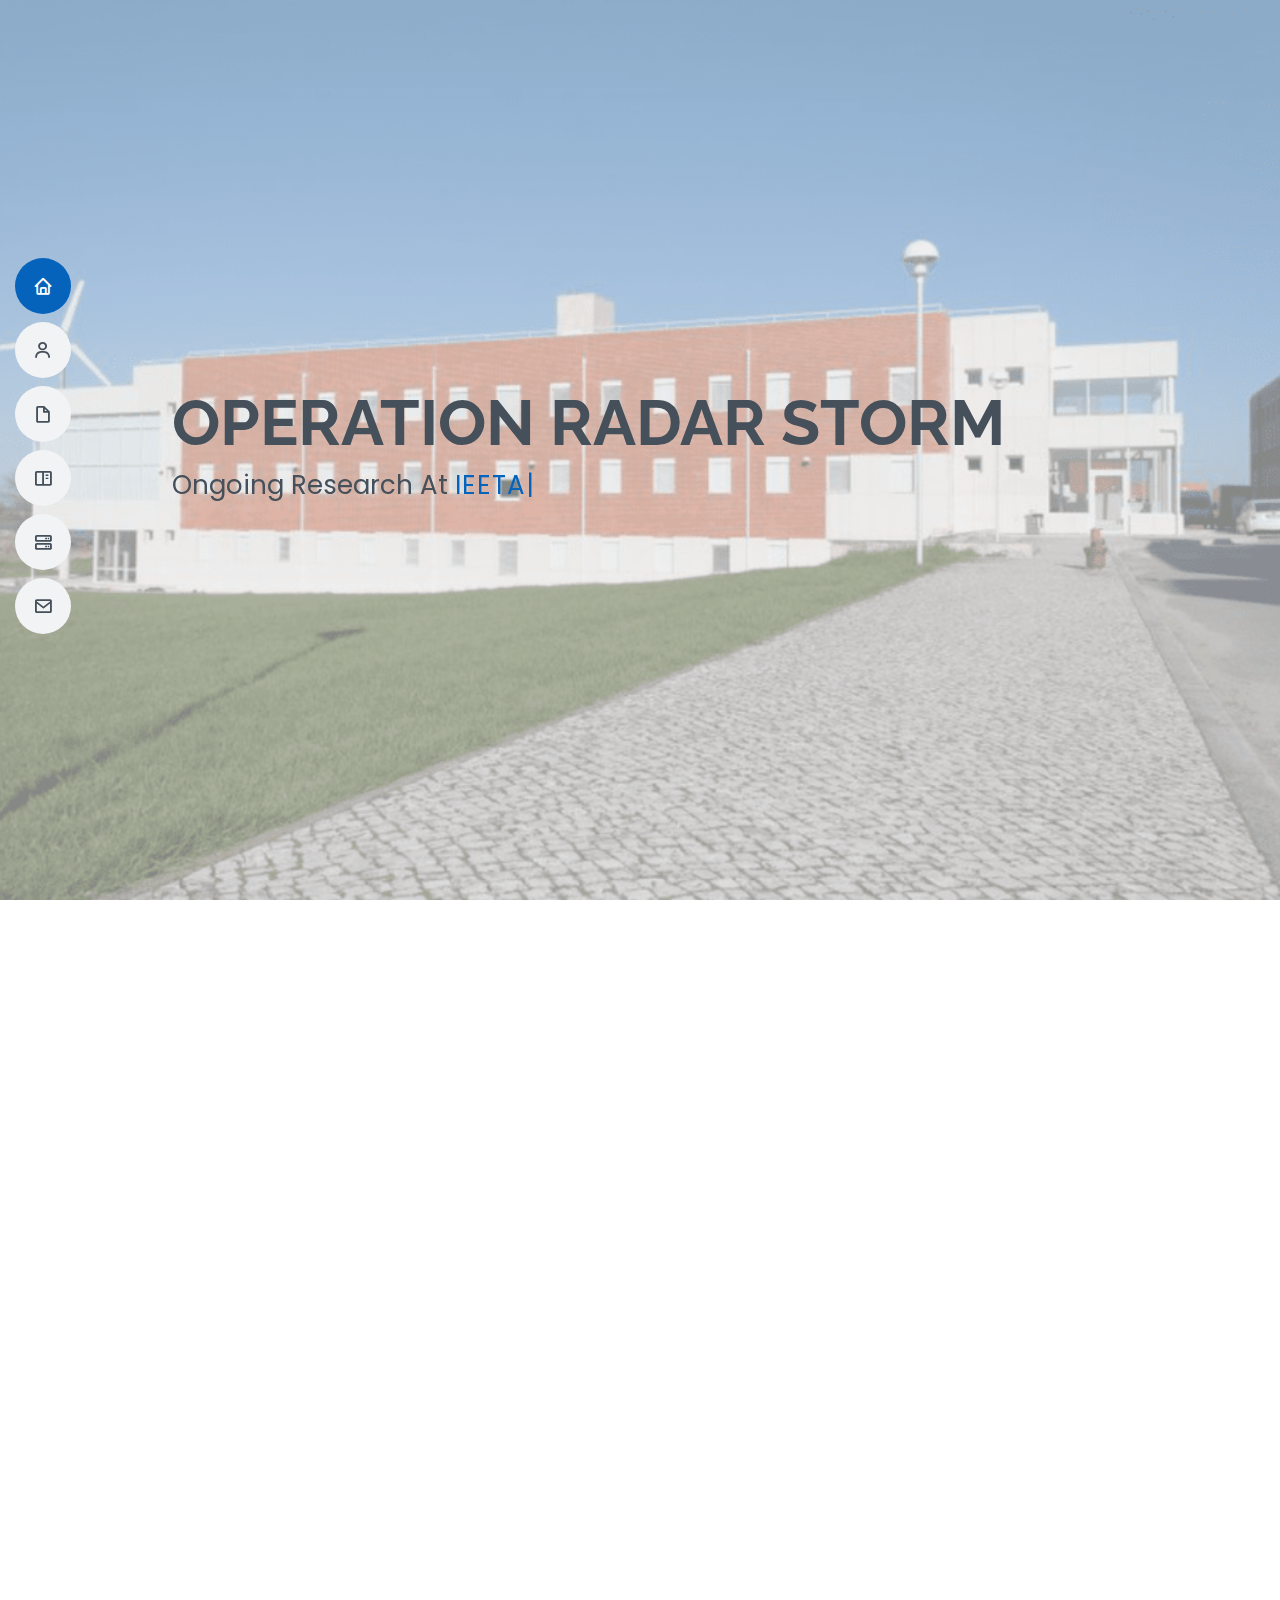
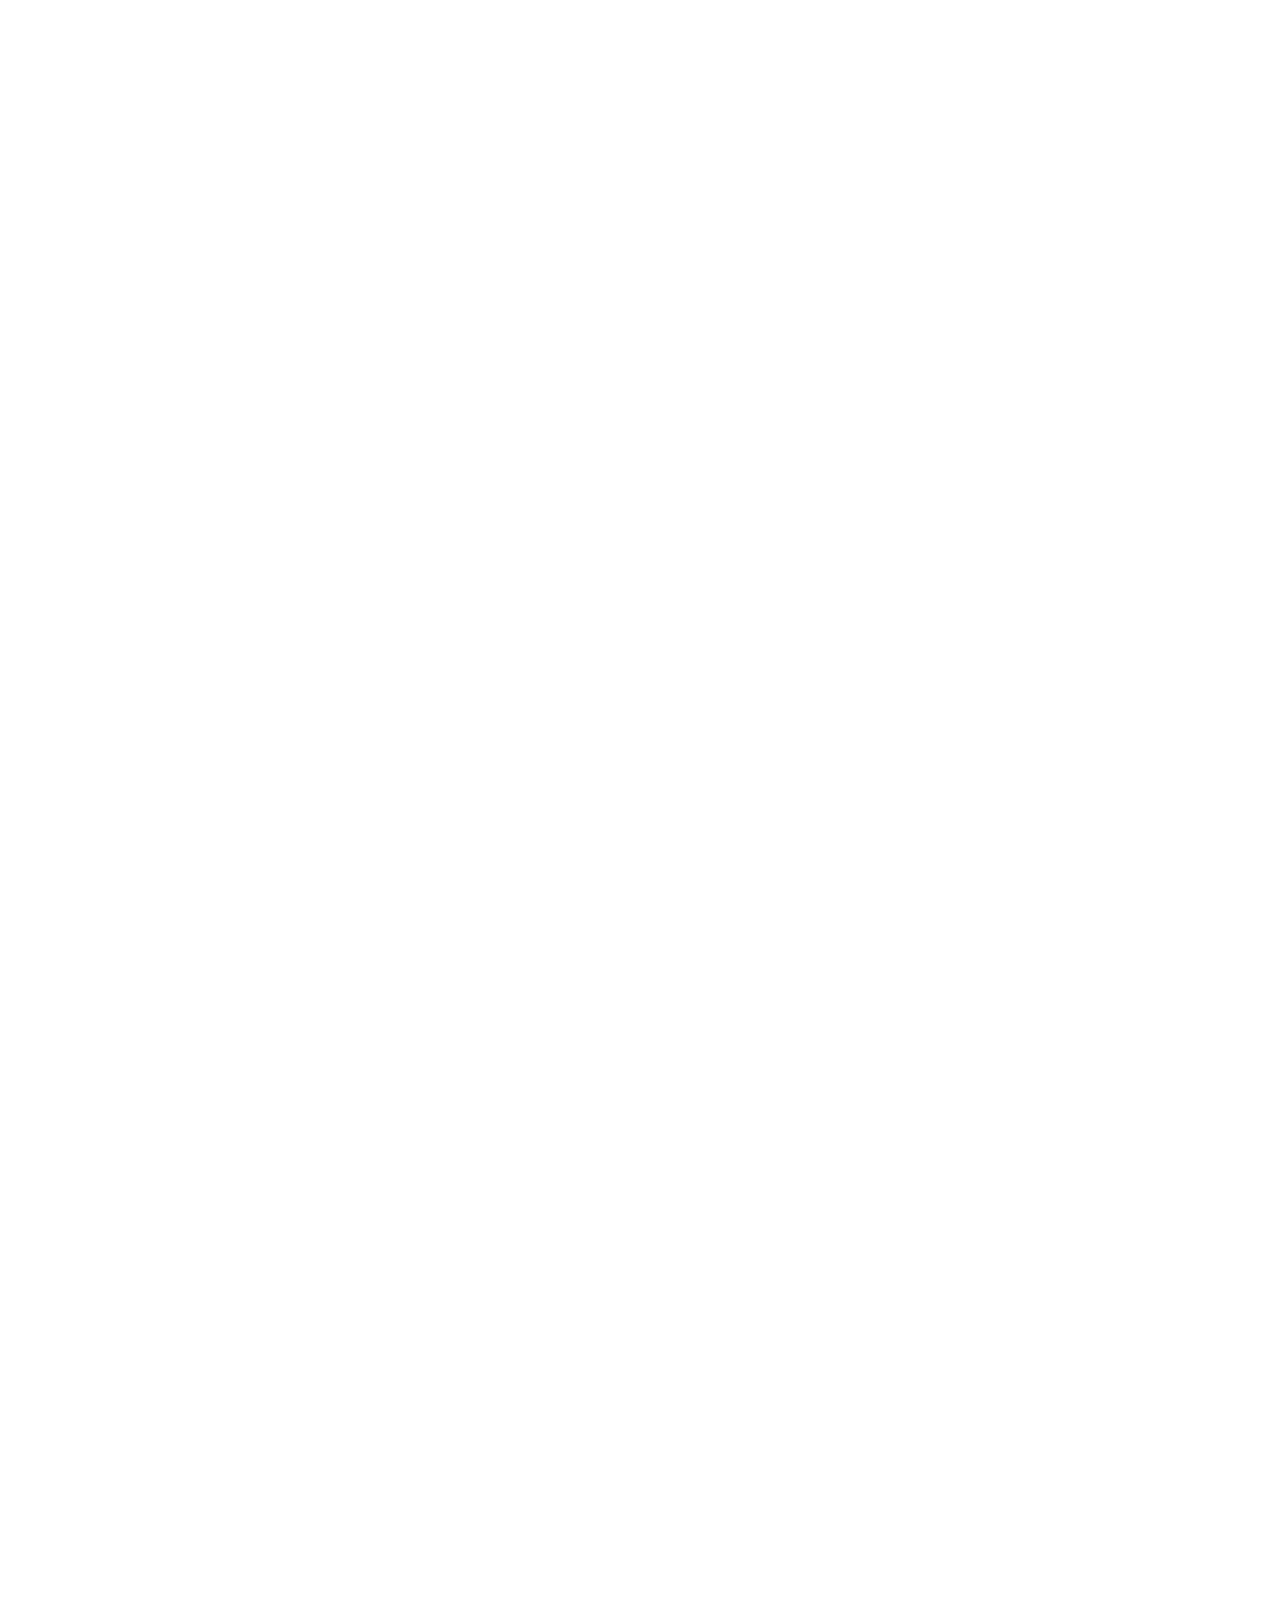
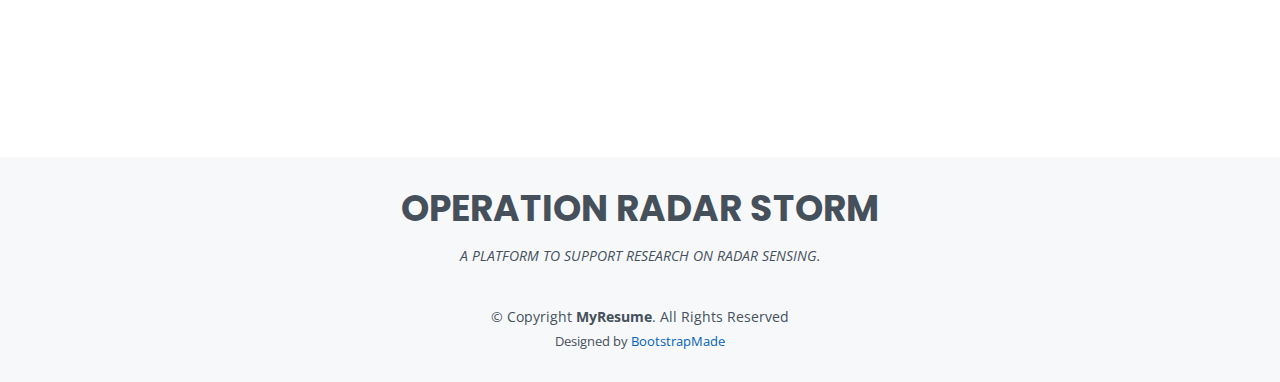
<file: index.html>
<!DOCTYPE html>
<html lang="en">

<head>
  <meta charset="utf-8">
  <meta content="width=device-width, initial-scale=1.0" name="viewport">

  <title>OPERATION RADAR STORM</title>
  <meta content="" name="description">
  <meta content="" name="keywords">

  <!-- Favicons -->
  <link href="assets/img/favicon.png" rel="icon">
  <link href="assets/img/apple-touch-icon.png" rel="apple-touch-icon">

  <!-- Google Fonts -->
  <link href="https://fonts.googleapis.com/css?family=Open+Sans:300,300i,400,400i,600,600i,700,700i|Raleway:300,300i,400,400i,500,500i,600,600i,700,700i|Poppins:300,300i,400,400i,500,500i,600,600i,700,700i" rel="stylesheet">

  <!-- Vendor CSS Files -->
  <link href="assets/vendor/aos/aos.css" rel="stylesheet">
  <link href="assets/vendor/bootstrap/css/bootstrap.min.css" rel="stylesheet">
  <link href="assets/vendor/bootstrap-icons/bootstrap-icons.css" rel="stylesheet">
  <link href="assets/vendor/boxicons/css/boxicons.min.css" rel="stylesheet">
  <link href="assets/vendor/glightbox/css/glightbox.min.css" rel="stylesheet">
  <link href="assets/vendor/swiper/swiper-bundle.min.css" rel="stylesheet">

  <!-- Template Main CSS File -->
  <link href="assets/css/style.css" rel="stylesheet">

  <!-- =======================================================
  * Template Name: MyResume
  * Updated: Sep 18 2023 with Bootstrap v5.3.2
  * Template URL: https://bootstrapmade.com/free-html-bootstrap-template-my-resume/
  * Author: BootstrapMade.com
  * License: https://bootstrapmade.com/license/
  ======================================================== -->
</head>

<body>

  <!-- ======= Mobile nav toggle button ======= -->
  <!-- <button type="button" class="mobile-nav-toggle d-xl-none"><i class="bi bi-list mobile-nav-toggle"></i></button> -->
  <i class="bi bi-list mobile-nav-toggle d-lg-none"></i>
  <!-- ======= Header ======= -->
  <header id="header" class="d-flex flex-column justify-content-center">

    <nav id="navbar" class="navbar nav-menu">
      <ul>
        <li><a href="#hero" class="nav-link scrollto active"><i class="bx bx-home"></i> <span>Home</span></a></li>
        <li><a href="#about" class="nav-link scrollto"><i class="bx bx-user"></i> <span>Context</span></a></li>
        <li><a href="#facts" class="nav-link scrollto"><i class="bx bx-file-blank"></i> <span>Problems</span></a></li>
        <li><a href="#skills" class="nav-link scrollto"><i class="bx bx-book-content"></i> <span>Goals</span></a></li>
        <li><a href="#resume" class="nav-link scrollto"><i class="bx bx-server"></i> <span>Tasks</span></a></li>
        <li><a href="#contact" class="nav-link scrollto"><i class="bx bx-envelope"></i> <span>Contact</span></a></li>
      </ul>
    </nav><!-- .nav-menu -->

  </header><!-- End Header -->

  <!-- ======= Hero Section ======= -->
  <section id="hero" class="d-flex flex-column justify-content-center">
    <div class="container" data-aos="zoom-in" data-aos-delay="100">
      <h1>OPERATION RADAR STORM</h1>
      <!-- <p>Made by <span class="typed" data-typed-items="Rodrigo Rodrigues, Bárbara Moreira, João Monteiro, Afonso Rodrigues, José Jordão"></span></p> -->
      <p>Ongoing Research At  <span class="typed" data-typed-items="IEETA"></span></p>
      <!-- <div class="social-links">
        <a href="#" class="twitter"><i class="bx bxl-twitter"></i></a>
        <a href="#" class="facebook"><i class="bx bxl-facebook"></i></a>
        <a href="#" class="instagram"><i class="bx bxl-instagram"></i></a>
        <a href="#" class="google-plus"><i class="bx bxl-skype"></i></a>
        <a href="#" class="linkedin"><i class="bx bxl-linkedin"></i></a>
      </div> -->
    </div>
  </section><!-- End Hero -->

  <main id="main">

    <!-- ======= Context Section ======= -->
    <section id="about" class="about">
      <div class="container" data-aos="fade-up">

        <div class="section-title">
          <h2>Context</h2>
          <!-- <p>Radar technology has been gaining momentum for a wide range of applications including interaction, movement detection, activity monitoring, and biophysical sensing.</p><br>
          <p> However, this often entails a set of limitations: the radar setup is redone
            every time; there is only one radar being used where two or more radars might provide better data; the
            equipment needs to be shared among team members that are working on the topic; every time a demo
            needs to be performed, everything needs to be setup, again.</p><br>
            <p>In face of these challenges, this project aims to create the software infrastructure for a new radar
              laboratory where several radar equipment will be mounted full time, in fixed positions, and a management
              dashboard will allow accessing the data being collected for the different equipment, by any number of
              users. This will also allow, for example, that the same equipment is used to support a demo, in the lab,
              while someone is collecting data for other research purposes.</p> -->
          <p>In an increasingly technological world, the use of inteligent and autonomous environments are more versatile and non intrusive<br>
            Thanks to this aspects, radar tecnology has been gaining momentum through the years</p><br>
            <p>This requires the development of effective data collection and processing methods.<br>
              Radar is the tecnology of the future</p>
        </div>

    <!-- End Context Section -->

    <!-- ======= Problems Section ======= -->
    <section id="facts" class="facts">
      <div class="container" data-aos="fade-up">

        <div class="section-title">
          <h2>Problems</h2>
          <p>Redoing set-ups<br>
          Various kits for multiple people<br>
          DIferent set-ups result in diferent data<br>
          </p>
        </div>

        <!-- <div class="row">

          <div class="col-lg-3 col-md-6">
            <div class="count-box">
              <i class="bi bi-emoji-smile"></i>
              <span data-purecounter-start="0" data-purecounter-end="232" data-purecounter-duration="1" class="purecounter"></span>
              <p>Happy Clients</p>
            </div>
          </div>

          <div class="col-lg-3 col-md-6 mt-5 mt-md-0">
            <div class="count-box">
              <i class="bi bi-journal-richtext"></i>
              <span data-purecounter-start="0" data-purecounter-end="521" data-purecounter-duration="1" class="purecounter"></span>
              <p>Projects</p>
            </div>
          </div>

          <div class="col-lg-3 col-md-6 mt-5 mt-lg-0">
            <div class="count-box">
              <i class="bi bi-headset"></i>
              <span data-purecounter-start="0" data-purecounter-end="1463" data-purecounter-duration="1" class="purecounter"></span>
              <p>Hours Of Support</p>
            </div>
          </div>

          <div class="col-lg-3 col-md-6 mt-5 mt-lg-0">
            <div class="count-box">
              <i class="bi bi-award"></i>
              <span data-purecounter-start="0" data-purecounter-end="25" data-purecounter-duration="1" class="purecounter"></span>
              <p>Awards</p>
            </div>
          </div>

        </div> -->

      </div>
    </section><!-- End Problems Section -->

    <!-- ======= Goals Section ======= -->
    <section id="skills" class="skills section-bg">
      <div class="container" data-aos="fade-up">

        <div class="section-title">
          <h2>Goals</h2>
          <p>The solution should support varied research objectives and enable centralized data collection for radar technology studies.</p>
        </div>

        <!-- <div class="row skills-content">

          <div class="col-lg-6">

            <div class="progress">
              <span class="skill">HTML <i class="val">100%</i></span>
              <div class="progress-bar-wrap">
                <div class="progress-bar" role="progressbar" aria-valuenow="100" aria-valuemin="0" aria-valuemax="100"></div>
              </div>
            </div>

            <div class="progress">
              <span class="skill">CSS <i class="val">90%</i></span>
              <div class="progress-bar-wrap">
                <div class="progress-bar" role="progressbar" aria-valuenow="90" aria-valuemin="0" aria-valuemax="100"></div>
              </div>
            </div>

            <div class="progress">
              <span class="skill">JavaScript <i class="val">75%</i></span>
              <div class="progress-bar-wrap">
                <div class="progress-bar" role="progressbar" aria-valuenow="75" aria-valuemin="0" aria-valuemax="100"></div>
              </div>
            </div>

          </div>

          <div class="col-lg-6">

            <div class="progress">
              <span class="skill">PHP <i class="val">80%</i></span>
              <div class="progress-bar-wrap">
                <div class="progress-bar" role="progressbar" aria-valuenow="80" aria-valuemin="0" aria-valuemax="100"></div>
              </div>
            </div>

            <div class="progress">
              <span class="skill">WordPress/CMS <i class="val">90%</i></span>
              <div class="progress-bar-wrap">
                <div class="progress-bar" role="progressbar" aria-valuenow="90" aria-valuemin="0" aria-valuemax="100"></div>
              </div>
            </div>

            <div class="progress">
              <span class="skill">Photoshop <i class="val">55%</i></span>
              <div class="progress-bar-wrap">
                <div class="progress-bar" role="progressbar" aria-valuenow="55" aria-valuemin="0" aria-valuemax="100"></div>
              </div>
            </div>

          </div>

        </div> -->

      </div>
    </section><!-- End Goals Section -->

    <!-- ======= Resume Section ======= -->
    <section id="resume" class="resume">
      <div class="container" data-aos="fade-up">

        <div class="section-title">
          <h2>Tasks</h2>
        </div>

        <div class="row">
          <div class="col-lg-6">
            <h3 class="resume-title">Define target audience and context reviews</h3>
            <div class="resume-item">
              <h4>Personas</h4>
              <!-- <p><em>Rochester Institute of Technology, Rochester, NY</em></p>
              <p>Qui deserunt veniam. Et sed aliquam labore tempore sed quisquam iusto autem sit. Ea vero voluptatum qui ut dignissimos deleniti nerada porti sand markend</p> -->
            </div>
            <div class="resume-item">
              <h4>Scenarios</h4>
              <!-- <p><em>Rochester Institute of Technology, Rochester, NY</em></p>
              <p>Quia nobis sequi est occaecati aut. Repudiandae et iusto quae reiciendis et quis Eius vel ratione eius unde vitae rerum voluptates asperiores voluptatem Earum molestiae consequatur neque etlon sader mart dila</p> -->
            </div>
            <div class="resume-item">
              <h4>Requirements</h4>
              <!-- <p><em>Rochester Institute of Technology, Rochester, NY</em></p>
              <p>Quia nobis sequi est occaecati aut. Repudiandae et iusto quae reiciendis et quis Eius vel ratione eius unde vitae rerum voluptates asperiores voluptatem Earum molestiae consequatur neque etlon sader mart dila</p> -->
            </div>
            <h3 class="resume-title">Architecture Definition</h3>
            <!-- <div class="resume-item">
              <h4>Master of Fine Arts &amp; Graphic Design</h4>
              <p><em>Rochester Institute of Technology, Rochester, NY</em></p>
              <p>Qui deserunt veniam. Et sed aliquam labore tempore sed quisquam iusto autem sit. Ea vero voluptatum qui ut dignissimos deleniti nerada porti sand markend</p>
            </div>
            <div class="resume-item">
              <h4>Bachelor of Fine Arts &amp; Graphic Design</h4>
              <p><em>Rochester Institute of Technology, Rochester, NY</em></p>
              <p>Quia nobis sequi est occaecati aut. Repudiandae et iusto quae reiciendis et quis Eius vel ratione eius unde vitae rerum voluptates asperiores voluptatem Earum molestiae consequatur neque etlon sader mart dila</p>
            </div> -->
          </div>
          <div class="col-lg-6">
            <h3 class="resume-title">Design and Development of modules</h3>
            <div class="resume-item">
              <h4>Database</h4>
              <!-- <p><em>Experion, New York, NY </em></p>
              <ul>
                <li>Lead in the design, development, and implementation of the graphic, layout, and production communication materials</li>
                <li>Delegate tasks to the 7 members of the design team and provide counsel on all aspects of the project. </li>
                <li>Supervise the assessment of all graphic materials in order to ensure quality and accuracy of the design</li>
                <li>Oversee the efficient use of production project budgets ranging from $2,000 - $25,000</li>
              </ul> -->
            </div>
            <div class="resume-item">
              <h4>Framework</h4>
            </div>
            <div class="resume-item">
              <h4>UI/UX
              </h4>
            </div>
            <h3 class="resume-title">Quality assurance</h3>
            <!-- <div class="resume-item"> -->
              <!-- <h4>Senior graphic design specialist</h4> -->
              <!-- <p><em>Experion, New York, NY </em></p>
              <ul>
                <li>Lead in the design, development, and implementation of the graphic, layout, and production communication materials</li>
                <li>Delegate tasks to the 7 members of the design team and provide counsel on all aspects of the project. </li>
                <li>Supervise the assessment of all graphic materials in order to ensure quality and accuracy of the design</li>
                <li>Oversee the efficient use of production project budgets ranging from $2,000 - $25,000</li>
              </ul> -->
            </div>
          </div>
        </div>
      </div>
    </section><!-- End Resume Section -->

    <!-- ======= Portfolio Section ======= -->
    <!-- <section id="portfolio" class="portfolio section-bg">
      <div class="container" data-aos="fade-up">

        <div class="section-title">
          <h2>Portfolio</h2>
          <p>Magnam dolores commodi suscipit. Necessitatibus eius consequatur ex aliquid fuga eum quidem. Sit sint consectetur velit. Quisquam quos quisquam cupiditate. Et nemo qui impedit suscipit alias ea. Quia fugiat sit in iste officiis commodi quidem hic quas.</p>
        </div>

        <div class="row">
          <div class="col-lg-12 d-flex justify-content-center" data-aos="fade-up" data-aos-delay="100">
            <ul id="portfolio-flters">
              <li data-filter="*" class="filter-active">All</li>
              <li data-filter=".filter-app">App</li>
              <li data-filter=".filter-card">Card</li>
              <li data-filter=".filter-web">Web</li>
            </ul>
          </div>
        </div>

        <div class="row portfolio-container" data-aos="fade-up" data-aos-delay="200">

          <div class="col-lg-4 col-md-6 portfolio-item filter-app">
            <div class="portfolio-wrap">
              <img src="assets/img/portfolio/portfolio-1.jpg" class="img-fluid" alt="">
              <div class="portfolio-info">
                <h4>App 1</h4>
                <p>App</p>
                <div class="portfolio-links">
                  <a href="assets/img/portfolio/portfolio-1.jpg" data-gallery="portfolioGallery" class="portfolio-lightbox" title="App 1"><i class="bx bx-plus"></i></a>
                  <a href="portfolio-details.html" class="portfolio-details-lightbox" data-glightbox="type: external" title="Portfolio Details"><i class="bx bx-link"></i></a>
                </div>
              </div>
            </div>
          </div>

          <div class="col-lg-4 col-md-6 portfolio-item filter-web">
            <div class="portfolio-wrap">
              <img src="assets/img/portfolio/portfolio-2.jpg" class="img-fluid" alt="">
              <div class="portfolio-info">
                <h4>Web 3</h4>
                <p>Web</p>
                <div class="portfolio-links">
                  <a href="assets/img/portfolio/portfolio-2.jpg" data-gallery="portfolioGallery" class="portfolio-lightbox" title="Web 3"><i class="bx bx-plus"></i></a>
                  <a href="portfolio-details.html" class="portfolio-details-lightbox" data-glightbox="type: external" title="Portfolio Details"><i class="bx bx-link"></i></a>
                </div>
              </div>
            </div>
          </div>

          <div class="col-lg-4 col-md-6 portfolio-item filter-app">
            <div class="portfolio-wrap">
              <img src="assets/img/portfolio/portfolio-3.jpg" class="img-fluid" alt="">
              <div class="portfolio-info">
                <h4>App 2</h4>
                <p>App</p>
                <div class="portfolio-links">
                  <a href="assets/img/portfolio/portfolio-3.jpg" data-gallery="portfolioGallery" class="portfolio-lightbox" title="App 2"><i class="bx bx-plus"></i></a>
                  <a href="portfolio-details.html" class="portfolio-details-lightbox" data-glightbox="type: external" title="Portfolio Details"><i class="bx bx-link"></i></a>
                </div>
              </div>
            </div>
          </div>

          <div class="col-lg-4 col-md-6 portfolio-item filter-card">
            <div class="portfolio-wrap">
              <img src="assets/img/portfolio/portfolio-4.jpg" class="img-fluid" alt="">
              <div class="portfolio-info">
                <h4>Card 2</h4>
                <p>Card</p>
                <div class="portfolio-links">
                  <a href="assets/img/portfolio/portfolio-4.jpg" data-gallery="portfolioGallery" class="portfolio-lightbox" title="Card 2"><i class="bx bx-plus"></i></a>
                  <a href="portfolio-details.html" class="portfolio-details-lightbox" data-glightbox="type: external" title="Portfolio Details"><i class="bx bx-link"></i></a>
                </div>
              </div>
            </div>
          </div>

          <div class="col-lg-4 col-md-6 portfolio-item filter-web">
            <div class="portfolio-wrap">
              <img src="assets/img/portfolio/portfolio-5.jpg" class="img-fluid" alt="">
              <div class="portfolio-info">
                <h4>Web 2</h4>
                <p>Web</p>
                <div class="portfolio-links">
                  <a href="assets/img/portfolio/portfolio-5.jpg" data-gallery="portfolioGallery" class="portfolio-lightbox" title="Web 2"><i class="bx bx-plus"></i></a>
                  <a href="portfolio-details.html" class="portfolio-details-lightbox" data-glightbox="type: external" title="Portfolio Details"><i class="bx bx-link"></i></a>
                </div>
              </div>
            </div>
          </div>

          <div class="col-lg-4 col-md-6 portfolio-item filter-app">
            <div class="portfolio-wrap">
              <img src="assets/img/portfolio/portfolio-6.jpg" class="img-fluid" alt="">
              <div class="portfolio-info">
                <h4>App 3</h4>
                <p>App</p>
                <div class="portfolio-links">
                  <a href="assets/img/portfolio/portfolio-6.jpg" data-gallery="portfolioGallery" class="portfolio-lightbox" title="App 3"><i class="bx bx-plus"></i></a>
                  <a href="portfolio-details.html" class="portfolio-details-lightbox" data-glightbox="type: external" title="Portfolio Details"><i class="bx bx-link"></i></a>
                </div>
              </div>
            </div>
          </div>

          <div class="col-lg-4 col-md-6 portfolio-item filter-card">
            <div class="portfolio-wrap">
              <img src="assets/img/portfolio/portfolio-7.jpg" class="img-fluid" alt="">
              <div class="portfolio-info">
                <h4>Card 1</h4>
                <p>Card</p>
                <div class="portfolio-links">
                  <a href="assets/img/portfolio/portfolio-7.jpg" data-gallery="portfolioGallery" class="portfolio-lightbox" title="Card 1"><i class="bx bx-plus"></i></a>
                  <a href="portfolio-details.html" class="portfolio-details-lightbox" data-glightbox="type: external" title="Portfolio Details"><i class="bx bx-link"></i></a>
                </div>
              </div>
            </div>
          </div>

          <div class="col-lg-4 col-md-6 portfolio-item filter-card">
            <div class="portfolio-wrap">
              <img src="assets/img/portfolio/portfolio-8.jpg" class="img-fluid" alt="">
              <div class="portfolio-info">
                <h4>Card 3</h4>
                <p>Card</p>
                <div class="portfolio-links">
                  <a href="assets/img/portfolio/portfolio-8.jpg" data-gallery="portfolioGallery" class="portfolio-lightbox" title="Card 3"><i class="bx bx-plus"></i></a>
                  <a href="portfolio-details.html" class="portfolio-details-lightbox" data-glightbox="type: external" title="Portfolio Details"><i class="bx bx-link"></i></a>
                </div>
              </div>
            </div>
          </div>

          <div class="col-lg-4 col-md-6 portfolio-item filter-web">
            <div class="portfolio-wrap">
              <img src="assets/img/portfolio/portfolio-9.jpg" class="img-fluid" alt="">
              <div class="portfolio-info">
                <h4>Web 3</h4>
                <p>Web</p>
                <div class="portfolio-links">
                  <a href="assets/img/portfolio/portfolio-9.jpg" data-gallery="portfolioGallery" class="portfolio-lightbox" title="Web 3"><i class="bx bx-plus"></i></a>
                  <a href="portfolio-details.html" class="portfolio-details-lightbox" data-glightbox="type: external" title="Portfolio Details"><i class="bx bx-link"></i></a>
                </div>
              </div>
            </div>
          </div>

        </div>

      </div>
    </section> --><!-- End Portfolio Section -->

    <!-- ======= Services Section ======= -->
    <!-- <section id="services" class="services">
      <div class="container" data-aos="fade-up">

        <div class="section-title">
          <h2>Services</h2>
          <p>Magnam dolores commodi suscipit. Necessitatibus eius consequatur ex aliquid fuga eum quidem. Sit sint consectetur velit. Quisquam quos quisquam cupiditate. Et nemo qui impedit suscipit alias ea. Quia fugiat sit in iste officiis commodi quidem hic quas.</p>
        </div>

        <div class="row">

          <div class="col-lg-4 col-md-6 d-flex align-items-stretch" data-aos="zoom-in" data-aos-delay="100">
            <div class="icon-box iconbox-blue">
              <div class="icon">
                <svg width="100" height="100" viewBox="0 0 600 600" xmlns="http://www.w3.org/2000/svg">
                  <path stroke="none" stroke-width="0" fill="#f5f5f5" d="M300,521.0016835830174C376.1290562159157,517.8887921683347,466.0731472004068,529.7835943286574,510.70327084640275,468.03025145048787C554.3714126377745,407.6079735673963,508.03601936045806,328.9844924480964,491.2728898941984,256.3432110539036C474.5976632858925,184.082847569629,479.9380746630129,96.60480741107993,416.23090153303,58.64404602377083C348.86323505073057,18.502131276798302,261.93793281208167,40.57373210992963,193.5410806939664,78.93577620505333C130.42746243093433,114.334589627462,98.30271207620316,179.96522072025542,76.75703585869454,249.04625023123273C51.97151888228291,328.5150500222984,13.704378332031375,421.85034740162234,66.52175969318436,486.19268352777647C119.04800174914682,550.1803526380478,217.28368757567262,524.383925680826,300,521.0016835830174"></path>
                </svg>
                <i class="bx bxl-dribbble"></i>
              </div>
              <h4><a href="">Lorem Ipsum</a></h4>
              <p>Voluptatum deleniti atque corrupti quos dolores et quas molestias excepturi</p>
            </div>
          </div>

          <div class="col-lg-4 col-md-6 d-flex align-items-stretch mt-4 mt-md-0" data-aos="zoom-in" data-aos-delay="200">
            <div class="icon-box iconbox-orange ">
              <div class="icon">
                <svg width="100" height="100" viewBox="0 0 600 600" xmlns="http://www.w3.org/2000/svg">
                  <path stroke="none" stroke-width="0" fill="#f5f5f5" d="M300,582.0697525312426C382.5290701553225,586.8405444964366,449.9789794690241,525.3245884688669,502.5850820975895,461.55621195738473C556.606425686781,396.0723002908107,615.8543463187945,314.28637112970534,586.6730223649479,234.56875336149918C558.9533121215079,158.8439757836574,454.9685369536778,164.00468322053177,381.49747125262974,130.76875717737553C312.15926192815925,99.40240125094834,248.97055460311594,18.661163978235184,179.8680185752513,50.54337015887873C110.5421016452524,82.52863877960104,119.82277516462835,180.83849132639028,109.12597500060166,256.43424936330496C100.08760227029461,320.3096726198365,92.17705696193138,384.0621239912766,124.79988738764834,439.7174275375508C164.83382741302287,508.01625554203684,220.96474134820875,577.5009287672846,300,582.0697525312426"></path>
                </svg>
                <i class="bx bx-file"></i>
              </div>
              <h4><a href="">Sed Perspiciatis</a></h4>
              <p>Duis aute irure dolor in reprehenderit in voluptate velit esse cillum dolore</p>
            </div>
          </div>

          <div class="col-lg-4 col-md-6 d-flex align-items-stretch mt-4 mt-lg-0" data-aos="zoom-in" data-aos-delay="300">
            <div class="icon-box iconbox-pink">
              <div class="icon">
                <svg width="100" height="100" viewBox="0 0 600 600" xmlns="http://www.w3.org/2000/svg">
                  <path stroke="none" stroke-width="0" fill="#f5f5f5" d="M300,541.5067337569781C382.14930387511276,545.0595476570109,479.8736841581634,548.3450877840088,526.4010558755058,480.5488172755941C571.5218469581645,414.80211281144784,517.5187510058486,332.0715597781072,496.52539010469104,255.14436215662573C477.37192572678356,184.95920475031193,473.57363656557914,105.61284051026155,413.0603344069578,65.22779650032875C343.27470386102294,18.654635553484475,251.2091493199835,5.337323636656869,175.0934190732945,40.62881213300186C97.87086631185822,76.43348514350839,51.98124368387456,156.15599469081315,36.44837278890362,239.84606092416172C21.716077023791087,319.22268207091537,43.775223500013084,401.1760424656574,96.891909868211,461.97329694683043C147.22146801428983,519.5804099606455,223.5754009179313,538.201503339737,300,541.5067337569781"></path>
                </svg>
                <i class="bx bx-tachometer"></i>
              </div>
              <h4><a href="">Magni Dolores</a></h4>
              <p>Excepteur sint occaecat cupidatat non proident, sunt in culpa qui officia</p>
            </div>
          </div>

          <div class="col-lg-4 col-md-6 d-flex align-items-stretch mt-4" data-aos="zoom-in" data-aos-delay="100">
            <div class="icon-box iconbox-yellow">
              <div class="icon">
                <svg width="100" height="100" viewBox="0 0 600 600" xmlns="http://www.w3.org/2000/svg">
                  <path stroke="none" stroke-width="0" fill="#f5f5f5" d="M300,503.46388370962813C374.79870501325706,506.71871716319447,464.8034551963731,527.1746412648533,510.4981551193396,467.86667711651364C555.9287308511215,408.9015244558933,512.6030010748507,327.5744911775523,490.211057578863,256.5855673507754C471.097692560561,195.9906835881958,447.69079081568157,138.11976852964426,395.19560036434837,102.3242989838813C329.3053358748298,57.3949838291264,248.02791733380457,8.279543830951368,175.87071277845988,42.242879143198664C103.41431057327972,76.34704239035025,93.79494320519305,170.9812938413882,81.28167332365135,250.07896920659033C70.17666984294237,320.27484674793965,64.84698225790005,396.69656628748305,111.28512138212992,450.4950937839243C156.20124167950087,502.5303643271138,231.32542653798444,500.4755392045468,300,503.46388370962813"></path>
                </svg>
                <i class="bx bx-layer"></i>
              </div>
              <h4><a href="">Nemo Enim</a></h4>
              <p>At vero eos et accusamus et iusto odio dignissimos ducimus qui blanditiis</p>
            </div>
          </div>

          <div class="col-lg-4 col-md-6 d-flex align-items-stretch mt-4" data-aos="zoom-in" data-aos-delay="200">
            <div class="icon-box iconbox-red">
              <div class="icon">
                <svg width="100" height="100" viewBox="0 0 600 600" xmlns="http://www.w3.org/2000/svg">
                  <path stroke="none" stroke-width="0" fill="#f5f5f5" d="M300,532.3542879108572C369.38199826031484,532.3153073249985,429.10787420159085,491.63046689027357,474.5244479745417,439.17860296908856C522.8885846962883,383.3225815378663,569.1668002868075,314.3205725914397,550.7432151929288,242.7694973846089C532.6665558377875,172.5657663291529,456.2379748765914,142.6223662098291,390.3689995646985,112.34683881706744C326.66090330228417,83.06452184765237,258.84405631176094,53.51806209861945,193.32584062364296,78.48882559362697C121.61183558270385,105.82097193414197,62.805066853699245,167.19869350419734,48.57481801355237,242.6138429142374C34.843463184063346,315.3850353017275,76.69343916112496,383.4422959591041,125.22947124332185,439.3748458443577C170.7312796277747,491.8107796887764,230.57421082200815,532.3932930995766,300,532.3542879108572"></path>
                </svg>
                <i class="bx bx-slideshow"></i>
              </div>
              <h4><a href="">Dele Cardo</a></h4>
              <p>Quis consequatur saepe eligendi voluptatem consequatur dolor consequuntur</p>
            </div>
          </div>

          <div class="col-lg-4 col-md-6 d-flex align-items-stretch mt-4" data-aos="zoom-in" data-aos-delay="300">
            <div class="icon-box iconbox-teal">
              <div class="icon">
                <svg width="100" height="100" viewBox="0 0 600 600" xmlns="http://www.w3.org/2000/svg">
                  <path stroke="none" stroke-width="0" fill="#f5f5f5" d="M300,566.797414625762C385.7384707136149,576.1784315230908,478.7894351017131,552.8928747891023,531.9192734346935,484.94944893311C584.6109503024035,417.5663521118492,582.489472248146,322.67544863468447,553.9536738515405,242.03673114598146C529.1557734026468,171.96086150256528,465.24506316201064,127.66468636344209,395.9583748389544,100.7403814666027C334.2173773831606,76.7482773500951,269.4350130405921,84.62216499799875,207.1952322260088,107.2889140133804C132.92018162631612,134.33871894543012,41.79353780512637,160.00259165414826,22.644507872594943,236.69541883565114C3.319112789854554,314.0945973066697,72.72355303640163,379.243833228382,124.04198916343866,440.3218312028393C172.9286146004772,498.5055451809895,224.45579914871206,558.5317968840102,300,566.797414625762"></path>
                </svg>
                <i class="bx bx-arch"></i>
              </div>
              <h4><a href="">Divera Don</a></h4>
              <p>Modi nostrum vel laborum. Porro fugit error sit minus sapiente sit aspernatur</p>
            </div>
          </div>

        </div>

      </div>
    </section> --><!-- End Services Section -->

    <!-- ======= Testimonials Section ======= -->
    <section id="testimonials" class="testimonials section-bg">
      <div class="container" data-aos="fade-up">

        <div class="section-title">
          <h2>About Us</h2>
        </div>

        <div class="testimonials-slider swiper" data-aos="fade-up" data-aos-delay="100">
          <div class="swiper-wrapper">

            <div class="swiper-slide">
              <div class="testimonial-item">
                <img src="assets/img/testimonials/jordao.jpeg" class="testimonial-img" alt="">
                <h3>José Jordão</h3>
                <!-- <h4>Ceo &amp; Founder</h4> -->
                  <!-- <i class="bx bxs-quote-alt-left quote-icon-left"></i>
                  Proin iaculis purus consequat sem cure digni ssim donec porttitora entum suscipit rhoncus. Accusantium quam, ultricies eget id, aliquam eget nibh et. Maecen aliquam, risus at semper.
                  <i class="bx bxs-quote-alt-right quote-icon-right"></i> -->
              </div>
            </div>
            <!-- End testimonial item -->

            <div class="swiper-slide">
              <div class="testimonial-item">
                <img src="assets/img/testimonials/monteiro.jpeg" class="testimonial-img" alt="">
                <h3>João Monteiro</h3>
                <!-- <h4>Designer</h4> -->
                <!-- <p>
                  <i class="bx bxs-quote-alt-left quote-icon-left"></i>
                  Export tempor illum tamen malis malis eram quae irure esse labore quem cillum quid cillum eram malis quorum velit fore eram velit sunt aliqua noster fugiat irure amet legam anim culpa.
                  <i class="bx bxs-quote-alt-right quote-icon-right"></i>
                </p> -->
              </div>
            </div><!-- End testimonial item -->

            <div class="swiper-slide">
              <div class="testimonial-item">
                <img src="assets/img/testimonials/baba.jpeg" class="testimonial-img" alt="">
                <h3>Bárbara Moreira</h3>
                <!-- <h4>Store Owner</h4> -->
                <!-- <p>
                  <i class="bx bxs-quote-alt-left quote-icon-left"></i>
                  Enim nisi quem export duis labore cillum quae magna enim sint quorum nulla quem veniam duis minim tempor labore quem eram duis noster aute amet eram fore quis sint minim.
                  <i class="bx bxs-quote-alt-right quote-icon-right"></i>
                </p> -->
              </div>
            </div><!-- End testimonial item -->

            <div class="swiper-slide">
              <div class="testimonial-item">
                <img src="assets/img/testimonials/WhatsApp Image 2023-10-13 at 00.06.07.jpeg" class="testimonial-img" alt="">
                <h3>Rodrigo Rodrigues</h3>
                <!-- <h4>Freelancer</h4> -->
                <!-- <p>
                  <i class="bx bxs-quote-alt-left quote-icon-left"></i>
                  Fugiat enim eram quae cillum dolore dolor amet nulla culpa multos export minim fugiat minim velit minim dolor enim duis veniam ipsum anim magna sunt elit fore quem dolore labore illum veniam.
                  <i class="bx bxs-quote-alt-right quote-icon-right"></i>
                </p> -->
              </div>
            </div><!-- End testimonial item -->
            <div class="swiper-slide">
              <div class="testimonial-item">
                <img src="assets/img/testimonials/afonso.jpeg" class="testimonial-img" alt="">
                <h3>Afonso Rodrigues</h3>
                <!-- <h4>Designer</h4> -->
                <!-- <p>
                  <i class="bx bxs-quote-alt-left quote-icon-left"></i>
                  Export tempor illum tamen malis malis eram quae irure esse labore quem cillum quid cillum eram malis quorum velit fore eram velit sunt aliqua noster fugiat irure amet legam anim culpa.
                  <i class="bx bxs-quote-alt-right quote-icon-right"></i>
                </p> -->
              </div>
            </div><!-- End testimonial item -->
          </div>
          <div class="swiper-pagination"></div>
        </div>

      </div>
    </section><!-- End Testimonials Section -->

    <!-- ======= Contact Section ======= -->
    <section id="contact" class="contact">
      <div class="container" data-aos="fade-up">

        <div class="section-title">
          <h2>Contact</h2>
        </div>

        <div class="row mt-1">

          <div class="col-lg-4">
            <div class="info">
              <div class="address">
                <i class="bi bi-geo-alt"></i>
                <h4>Location:</h4>
                <p>Universidade de Aveiro</p>
              </div>

              <div class="email">
                <i class="bi bi-envelope"></i>
                <h4>Email:</h4>
                <p>info@ua.pt</p>
              </div>

              <div class="phone">
                <i class="bi bi-phone"></i>
                <h4>Call:</h4>
                <p></p>
              </div>

            </div>

          </div>

          <div class="col-lg-8 mt-5 mt-lg-0">

            <form action="forms/contact.php" method="post" role="form" class="php-email-form">
              <div class="row">
                <div class="col-md-6 form-group">
                  <input type="text" name="name" class="form-control" id="name" placeholder="Your Name" required>
                </div>
                <div class="col-md-6 form-group mt-3 mt-md-0">
                  <input type="email" class="form-control" name="email" id="email" placeholder="Your Email" required>
                </div>
              </div>
              <div class="form-group mt-3">
                <input type="text" class="form-control" name="subject" id="subject" placeholder="Subject" required>
              </div>
              <div class="form-group mt-3">
                <textarea class="form-control" name="message" rows="5" placeholder="Message" required></textarea>
              </div>
              <div class="my-3">
                <div class="loading">Loading</div>
                <div class="error-message"></div>
                <div class="sent-message">Your message has been sent. Thank you!</div>
              </div>
              <div class="text-center"><button type="submit">Send Message</button></div>
            </form>

          </div>

        </div>

      </div>
    </section><!-- End Contact Section -->

  </main><!-- End #main -->

  <!-- ======= Footer ======= -->
  <footer id="footer">
    <div class="container">
      <h3>OPERATION RADAR STORM</h3>
      <p>A PLATFORM TO SUPPORT RESEARCH ON RADAR SENSING.</p>
      <!-- <div class="social-links">
        <a href="#" class="twitter"><i class="bx bxl-twitter"></i></a>
        <a href="#" class="facebook"><i class="bx bxl-facebook"></i></a>
        <a href="#" class="instagram"><i class="bx bxl-instagram"></i></a>
        <a href="#" class="google-plus"><i class="bx bxl-skype"></i></a>
        <a href="#" class="linkedin"><i class="bx bxl-linkedin"></i></a>
      </div> -->
      <div class="copyright">
        &copy; Copyright <strong><span>MyResume</span></strong>. All Rights Reserved
      </div>
      <div class="credits">
        <!-- All the links in the footer should remain intact. -->
        <!-- You can delete the links only if you purchased the pro version. -->
        <!-- Licensing information: [license-url] -->
        <!-- Purchase the pro version with working PHP/AJAX contact form: https://bootstrapmade.com/free-html-bootstrap-template-my-resume/ -->
        Designed by <a href="https://bootstrapmade.com/">BootstrapMade</a>
      </div>
    </div>
  </footer><!-- End Footer -->

  <div id="preloader"></div>
  <a href="#" class="back-to-top d-flex align-items-center justify-content-center"><i class="bi bi-arrow-up-short"></i></a>

  <!-- Vendor JS Files -->
  <script src="assets/vendor/purecounter/purecounter_vanilla.js"></script>
  <script src="assets/vendor/aos/aos.js"></script>
  <script src="assets/vendor/bootstrap/js/bootstrap.bundle.min.js"></script>
  <script src="assets/vendor/glightbox/js/glightbox.min.js"></script>
  <script src="assets/vendor/isotope-layout/isotope.pkgd.min.js"></script>
  <script src="assets/vendor/swiper/swiper-bundle.min.js"></script>
  <script src="assets/vendor/typed.js/typed.umd.js"></script>
  <script src="assets/vendor/waypoints/noframework.waypoints.js"></script>
  <script src="assets/vendor/php-email-form/validate.js"></script>

  <!-- Template Main JS File -->
  <script src="assets/js/main.js"></script>

</body>

</html>
</file>
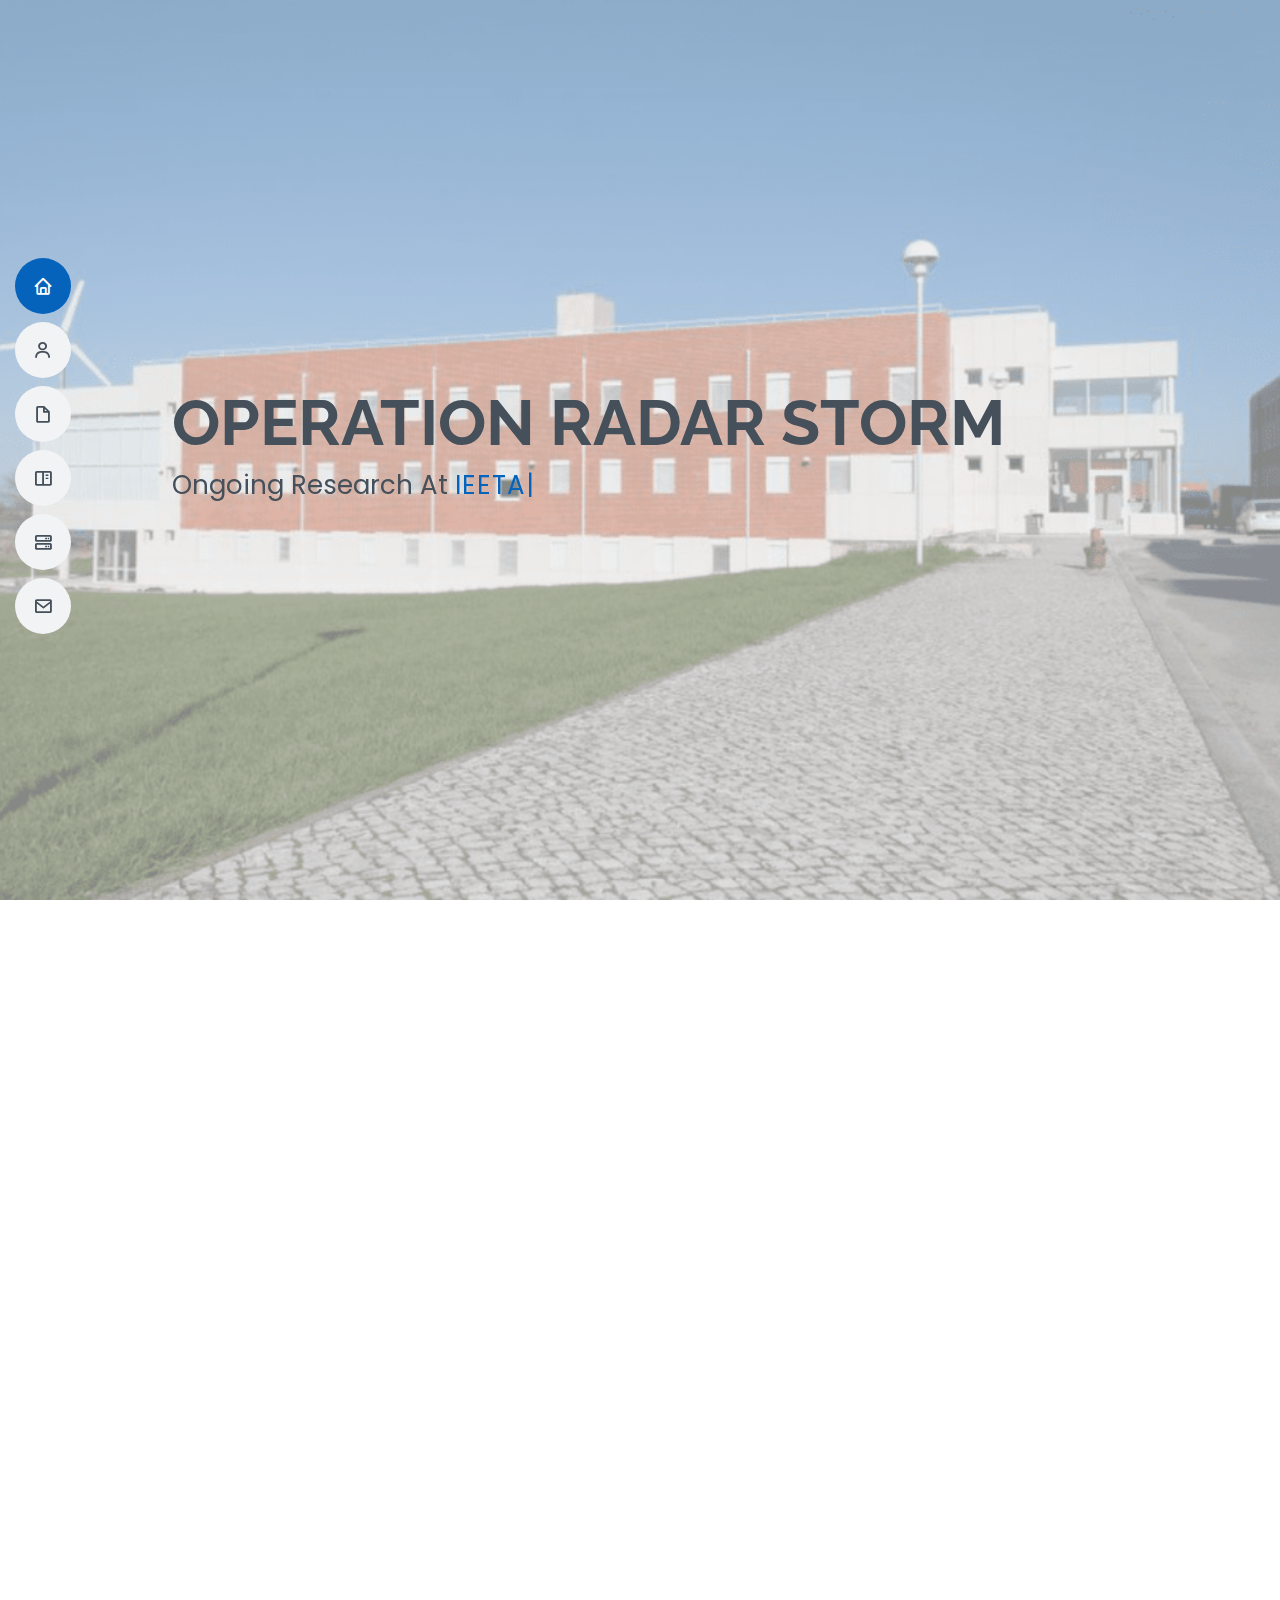
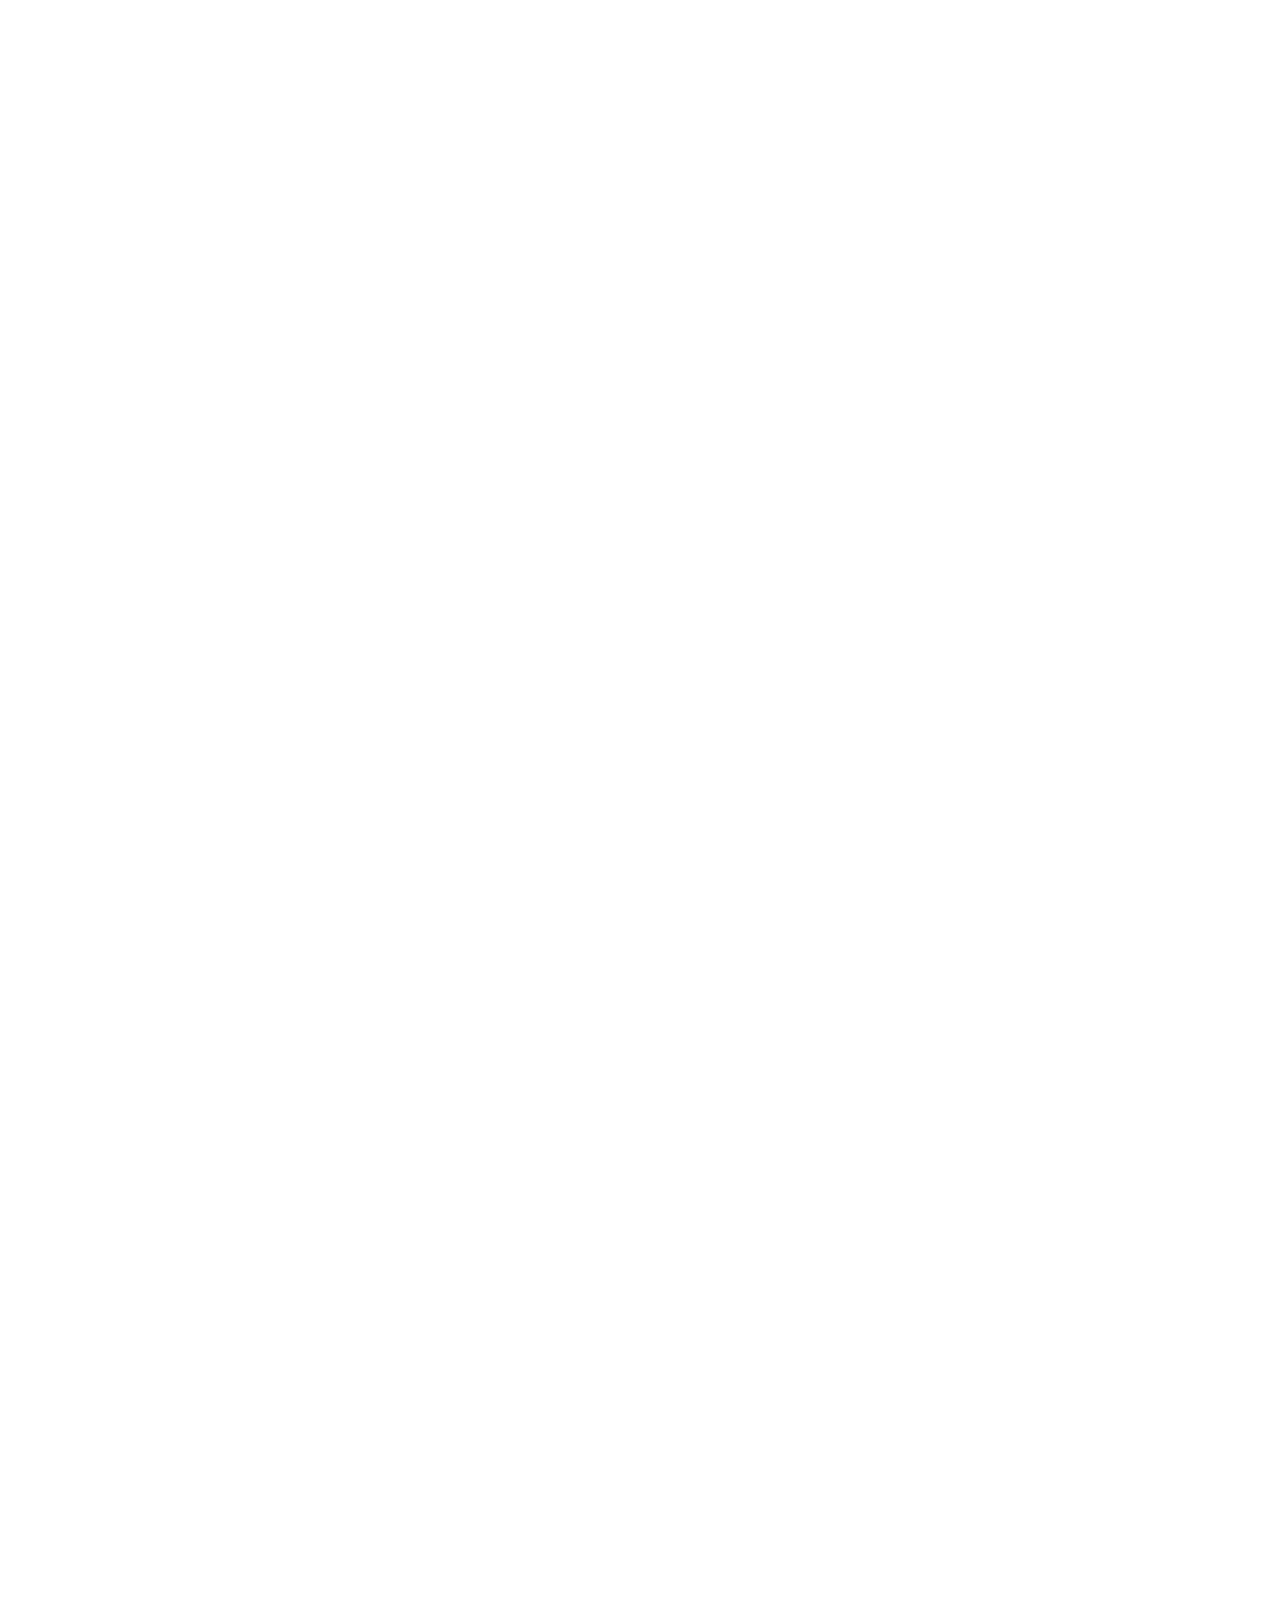
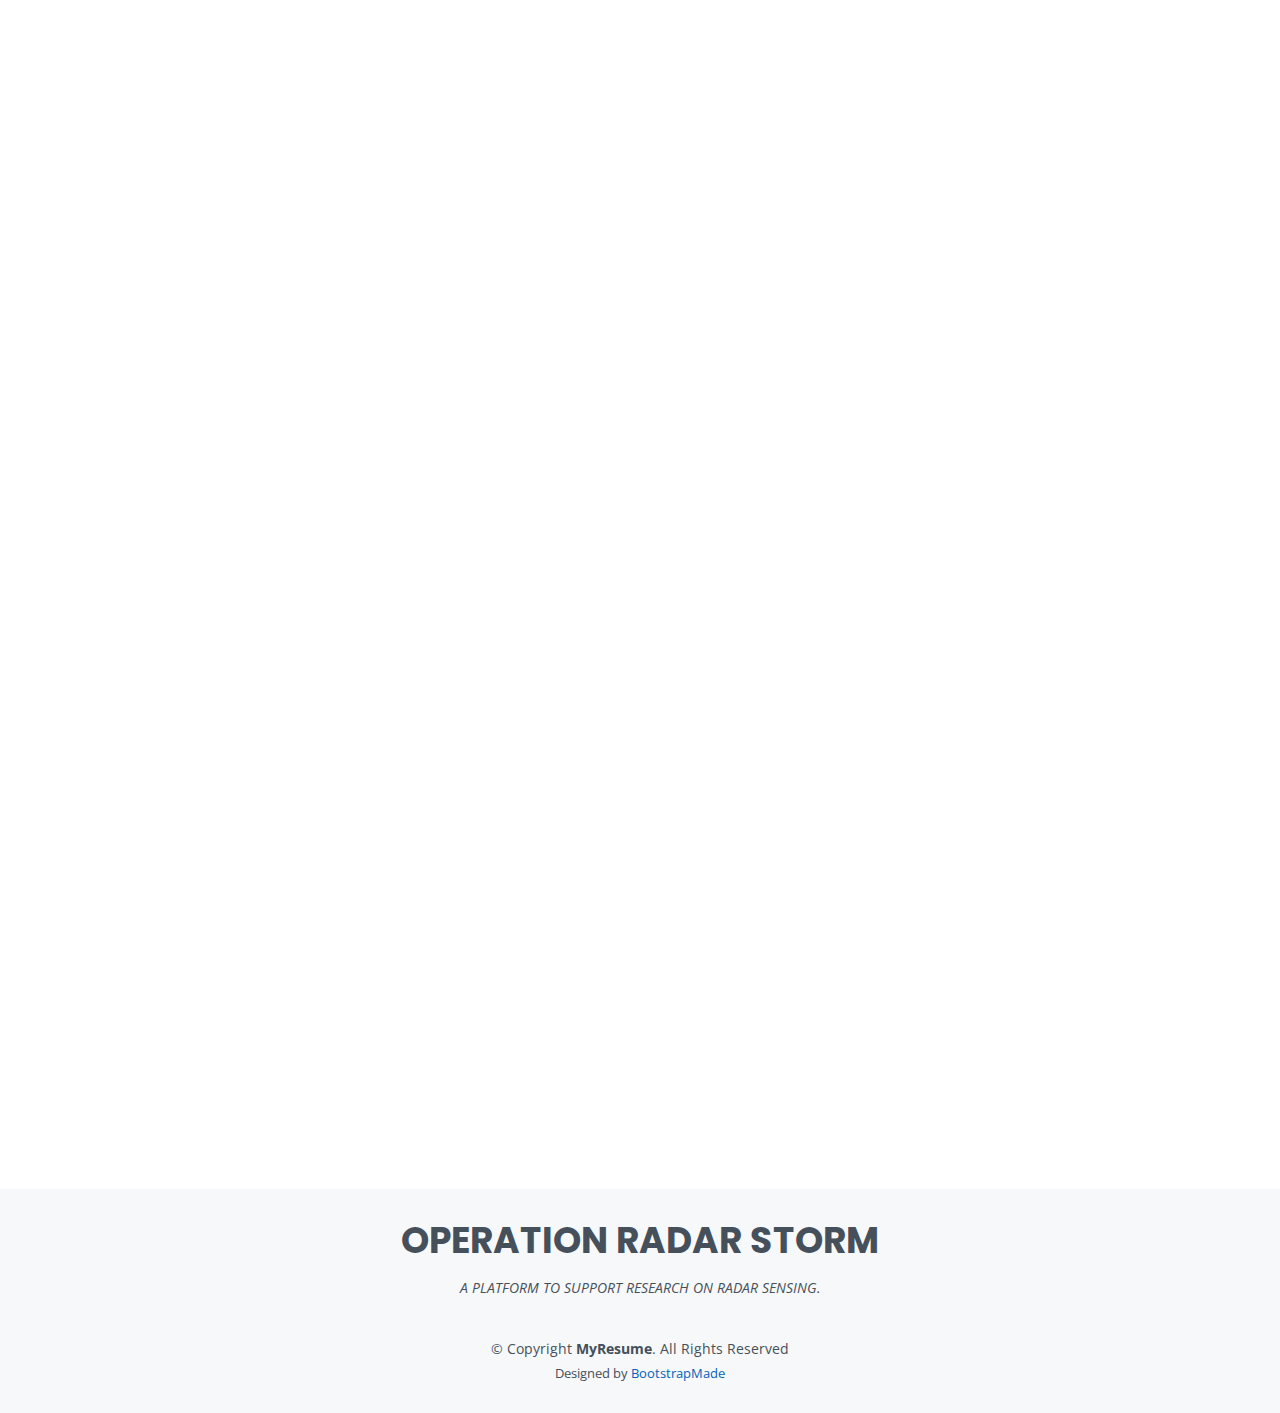
<file: MyResume/index.html>
<!DOCTYPE html>
<html lang="en">

<head>
  <meta charset="utf-8">
  <meta content="width=device-width, initial-scale=1.0" name="viewport">

  <title>OPERATION RADAR STORM</title>
  <meta content="" name="description">
  <meta content="" name="keywords">

  <!-- Favicons -->
  <!-- <link href="assets/img/favicon.png" rel="icon">
  <link href="assets/img/apple-touch-icon.png" rel="apple-touch-icon"> -->

  <!-- Google Fonts -->
  <link href="https://fonts.googleapis.com/css?family=Open+Sans:300,300i,400,400i,600,600i,700,700i|Raleway:300,300i,400,400i,500,500i,600,600i,700,700i|Poppins:300,300i,400,400i,500,500i,600,600i,700,700i" rel="stylesheet">

  <!-- Vendor CSS Files -->
  <link href="assets/vendor/aos/aos.css" rel="stylesheet">
  <link href="assets/vendor/bootstrap/css/bootstrap.min.css" rel="stylesheet">
  <link href="assets/vendor/bootstrap-icons/bootstrap-icons.css" rel="stylesheet">
  <link href="assets/vendor/boxicons/css/boxicons.min.css" rel="stylesheet">
  <link href="assets/vendor/glightbox/css/glightbox.min.css" rel="stylesheet">
  <link href="assets/vendor/swiper/swiper-bundle.min.css" rel="stylesheet">

  <!-- Template Main CSS File -->
  <link href="assets/css/style.css" rel="stylesheet">

  <!-- =======================================================
  * Template Name: MyResume
  * Updated: Sep 18 2023 with Bootstrap v5.3.2
  * Template URL: https://bootstrapmade.com/free-html-bootstrap-template-my-resume/
  * Author: BootstrapMade.com
  * License: https://bootstrapmade.com/license/
  ======================================================== -->
</head>

<body>

  <!-- ======= Mobile nav toggle button ======= -->
  <!-- <button type="button" class="mobile-nav-toggle d-xl-none"><i class="bi bi-list mobile-nav-toggle"></i></button> -->
  <i class="bi bi-list mobile-nav-toggle d-lg-none"></i>
  <!-- ======= Header ======= -->
  <header id="header" class="d-flex flex-column justify-content-center">

    <nav id="navbar" class="navbar nav-menu">
      <ul>
        <li><a href="#hero" class="nav-link scrollto active"><i class="bx bx-home"></i> <span>Home</span></a></li>
        <li><a href="#about" class="nav-link scrollto"><i class="bx bx-user"></i> <span>Context</span></a></li>
        <li><a href="#resume" class="nav-link scrollto"><i class="bx bx-file-blank"></i> <span>Problems</span></a></li>
        <li><a href="#portfolio" class="nav-link scrollto"><i class="bx bx-book-content"></i> <span>Goals</span></a></li>
        <li><a href="#services" class="nav-link scrollto"><i class="bx bx-server"></i> <span>Tasks</span></a></li>
        <li><a href="#contact" class="nav-link scrollto"><i class="bx bx-envelope"></i> <span>Contact</span></a></li>
      </ul>
    </nav><!-- .nav-menu -->

  </header><!-- End Header -->

  <!-- ======= Hero Section ======= -->
  <section id="hero" class="d-flex flex-column justify-content-center">
    <div class="container" data-aos="zoom-in" data-aos-delay="100">
      <h1>OPERATION RADAR STORM</h1>
      <!-- <p>Made by <span class="typed" data-typed-items="Rodrigo Rodrigues, Bárbara Moreira, João Monteiro, Afonso Rodrigues, José Jordão"></span></p> -->
      <p>Ongoing Research At  <span class="typed" data-typed-items="IEETA"></span></p>
      <!-- <div class="social-links">
        <a href="#" class="twitter"><i class="bx bxl-twitter"></i></a>
        <a href="#" class="facebook"><i class="bx bxl-facebook"></i></a>
        <a href="#" class="instagram"><i class="bx bxl-instagram"></i></a>
        <a href="#" class="google-plus"><i class="bx bxl-skype"></i></a>
        <a href="#" class="linkedin"><i class="bx bxl-linkedin"></i></a>
      </div> -->
    </div>
  </section><!-- End Hero -->

  <main id="main">

    <!-- ======= Context Section ======= -->
    <section id="about" class="about">
      <div class="container" data-aos="fade-up">

        <div class="section-title">
          <h2>Context</h2>
          <p>Radar technology has been gaining momentum for a wide range of applications including interaction, movement detection, activity monitoring, and biophysical sensing.</p><br>
          <p> However, this often entails a set of limitations: the radar setup is redone
            every time; there is only one radar being used where two or more radars might provide better data; the
            equipment needs to be shared among team members that are working on the topic; every time a demo
            needs to be performed, everything needs to be setup, again.</p><br>
            <p>In face of these challenges, this project aims to create the software infrastructure for a new radar
              laboratory where several radar equipment will be mounted full time, in fixed positions, and a management
              dashboard will allow accessing the data being collected for the different equipment, by any number of
              users. This will also allow, for example, that the same equipment is used to support a demo, in the lab,
              while someone is collecting data for other research purposes.</p>
        </div>

    <!-- End Context Section -->

    <!-- ======= Problems Section ======= -->
    <section id="facts" class="facts">
      <div class="container" data-aos="fade-up">

        <div class="section-title">
          <h2>Problems</h2>
          <p>Magnam dolores commodi suscipit. Necessitatibus eius consequatur ex aliquid fuga eum quidem. Sit sint consectetur velit. Quisquam quos quisquam cupiditate. Et nemo qui impedit suscipit alias ea. Quia fugiat sit in iste officiis commodi quidem hic quas.</p>
        </div>

        <div class="row">

          <div class="col-lg-3 col-md-6">
            <div class="count-box">
              <i class="bi bi-emoji-smile"></i>
              <span data-purecounter-start="0" data-purecounter-end="232" data-purecounter-duration="1" class="purecounter"></span>
              <p>Happy Clients</p>
            </div>
          </div>

          <div class="col-lg-3 col-md-6 mt-5 mt-md-0">
            <div class="count-box">
              <i class="bi bi-journal-richtext"></i>
              <span data-purecounter-start="0" data-purecounter-end="521" data-purecounter-duration="1" class="purecounter"></span>
              <p>Projects</p>
            </div>
          </div>

          <div class="col-lg-3 col-md-6 mt-5 mt-lg-0">
            <div class="count-box">
              <i class="bi bi-headset"></i>
              <span data-purecounter-start="0" data-purecounter-end="1463" data-purecounter-duration="1" class="purecounter"></span>
              <p>Hours Of Support</p>
            </div>
          </div>

          <div class="col-lg-3 col-md-6 mt-5 mt-lg-0">
            <div class="count-box">
              <i class="bi bi-award"></i>
              <span data-purecounter-start="0" data-purecounter-end="25" data-purecounter-duration="1" class="purecounter"></span>
              <p>Awards</p>
            </div>
          </div>

        </div>

      </div>
    </section><!-- End Problems Section -->

    <!-- ======= Goals Section ======= -->
    <section id="skills" class="skills section-bg">
      <div class="container" data-aos="fade-up">

        <div class="section-title">
          <h2>Goals</h2>
          <p>Develop a framework and management platform for the new radar laboratory at IEETA.</p>
        </div>

        <div class="row skills-content">

          <div class="col-lg-6">

            <div class="progress">
              <span class="skill">HTML <i class="val">100%</i></span>
              <div class="progress-bar-wrap">
                <div class="progress-bar" role="progressbar" aria-valuenow="100" aria-valuemin="0" aria-valuemax="100"></div>
              </div>
            </div>

            <div class="progress">
              <span class="skill">CSS <i class="val">90%</i></span>
              <div class="progress-bar-wrap">
                <div class="progress-bar" role="progressbar" aria-valuenow="90" aria-valuemin="0" aria-valuemax="100"></div>
              </div>
            </div>

            <div class="progress">
              <span class="skill">JavaScript <i class="val">75%</i></span>
              <div class="progress-bar-wrap">
                <div class="progress-bar" role="progressbar" aria-valuenow="75" aria-valuemin="0" aria-valuemax="100"></div>
              </div>
            </div>

          </div>

          <div class="col-lg-6">

            <div class="progress">
              <span class="skill">PHP <i class="val">80%</i></span>
              <div class="progress-bar-wrap">
                <div class="progress-bar" role="progressbar" aria-valuenow="80" aria-valuemin="0" aria-valuemax="100"></div>
              </div>
            </div>

            <div class="progress">
              <span class="skill">WordPress/CMS <i class="val">90%</i></span>
              <div class="progress-bar-wrap">
                <div class="progress-bar" role="progressbar" aria-valuenow="90" aria-valuemin="0" aria-valuemax="100"></div>
              </div>
            </div>

            <div class="progress">
              <span class="skill">Photoshop <i class="val">55%</i></span>
              <div class="progress-bar-wrap">
                <div class="progress-bar" role="progressbar" aria-valuenow="55" aria-valuemin="0" aria-valuemax="100"></div>
              </div>
            </div>

          </div>

        </div>

      </div>
    </section><!-- End Goals Section -->

    <!-- ======= Resume Section ======= -->
    <section id="resume" class="resume">
      <div class="container" data-aos="fade-up">

        <div class="section-title">
          <h2>Tasks</h2>
          <p></p>
        </div>

        <div class="row">
          <div class="col-lg-6">
            <h3 class="resume-title">Sumary</h3>
            <div class="resume-item pb-0">
              <h4>Brandon Johnson</h4>
              <p><em>Innovative and deadline-driven Graphic Designer with 3+ years of experience designing and developing user-centered digital/print marketing material from initial concept to final, polished deliverable.</em></p>
              <ul>
                <li>Portland par 127,Orlando, FL</li>
                <li>(123) 456-7891</li>
                <li>alice.barkley@example.com</li>
              </ul>
            </div>

            <h3 class="resume-title">Education</h3>
            <div class="resume-item">
              <h4>Master of Fine Arts &amp; Graphic Design</h4>
              <h5>2015 - 2016</h5>
              <p><em>Rochester Institute of Technology, Rochester, NY</em></p>
              <p>Qui deserunt veniam. Et sed aliquam labore tempore sed quisquam iusto autem sit. Ea vero voluptatum qui ut dignissimos deleniti nerada porti sand markend</p>
            </div>
            <div class="resume-item">
              <h4>Bachelor of Fine Arts &amp; Graphic Design</h4>
              <h5>2010 - 2014</h5>
              <p><em>Rochester Institute of Technology, Rochester, NY</em></p>
              <p>Quia nobis sequi est occaecati aut. Repudiandae et iusto quae reiciendis et quis Eius vel ratione eius unde vitae rerum voluptates asperiores voluptatem Earum molestiae consequatur neque etlon sader mart dila</p>
            </div>
          </div>
          <div class="col-lg-6">
            <h3 class="resume-title">Professional Experience</h3>
            <div class="resume-item">
              <h4>Senior graphic design specialist</h4>
              <h5>2019 - Present</h5>
              <p><em>Experion, New York, NY </em></p>
              <ul>
                <li>Lead in the design, development, and implementation of the graphic, layout, and production communication materials</li>
                <li>Delegate tasks to the 7 members of the design team and provide counsel on all aspects of the project. </li>
                <li>Supervise the assessment of all graphic materials in order to ensure quality and accuracy of the design</li>
                <li>Oversee the efficient use of production project budgets ranging from $2,000 - $25,000</li>
              </ul>
            </div>
            <div class="resume-item">
              <h4>Graphic design specialist</h4>
              <h5>2017 - 2018</h5>
              <p><em>Stepping Stone Advertising, New York, NY</em></p>
              <ul>
                <li>Developed numerous marketing programs (logos, brochures,infographics, presentations, and advertisements).</li>
                <li>Managed up to 5 projects or tasks at a given time while under pressure</li>
                <li>Recommended and consulted with clients on the most appropriate graphic design</li>
                <li>Created 4+ design presentations and proposals a month for clients and account managers</li>
              </ul>
            </div>
          </div>
        </div>

      </div>
    </section><!-- End Resume Section -->

    <!-- ======= Portfolio Section ======= -->
    <!-- <section id="portfolio" class="portfolio section-bg">
      <div class="container" data-aos="fade-up">

        <div class="section-title">
          <h2>Portfolio</h2>
          <p>Magnam dolores commodi suscipit. Necessitatibus eius consequatur ex aliquid fuga eum quidem. Sit sint consectetur velit. Quisquam quos quisquam cupiditate. Et nemo qui impedit suscipit alias ea. Quia fugiat sit in iste officiis commodi quidem hic quas.</p>
        </div>

        <div class="row">
          <div class="col-lg-12 d-flex justify-content-center" data-aos="fade-up" data-aos-delay="100">
            <ul id="portfolio-flters">
              <li data-filter="*" class="filter-active">All</li>
              <li data-filter=".filter-app">App</li>
              <li data-filter=".filter-card">Card</li>
              <li data-filter=".filter-web">Web</li>
            </ul>
          </div>
        </div>

        <div class="row portfolio-container" data-aos="fade-up" data-aos-delay="200">

          <div class="col-lg-4 col-md-6 portfolio-item filter-app">
            <div class="portfolio-wrap">
              <img src="assets/img/portfolio/portfolio-1.jpg" class="img-fluid" alt="">
              <div class="portfolio-info">
                <h4>App 1</h4>
                <p>App</p>
                <div class="portfolio-links">
                  <a href="assets/img/portfolio/portfolio-1.jpg" data-gallery="portfolioGallery" class="portfolio-lightbox" title="App 1"><i class="bx bx-plus"></i></a>
                  <a href="portfolio-details.html" class="portfolio-details-lightbox" data-glightbox="type: external" title="Portfolio Details"><i class="bx bx-link"></i></a>
                </div>
              </div>
            </div>
          </div>

          <div class="col-lg-4 col-md-6 portfolio-item filter-web">
            <div class="portfolio-wrap">
              <img src="assets/img/portfolio/portfolio-2.jpg" class="img-fluid" alt="">
              <div class="portfolio-info">
                <h4>Web 3</h4>
                <p>Web</p>
                <div class="portfolio-links">
                  <a href="assets/img/portfolio/portfolio-2.jpg" data-gallery="portfolioGallery" class="portfolio-lightbox" title="Web 3"><i class="bx bx-plus"></i></a>
                  <a href="portfolio-details.html" class="portfolio-details-lightbox" data-glightbox="type: external" title="Portfolio Details"><i class="bx bx-link"></i></a>
                </div>
              </div>
            </div>
          </div>

          <div class="col-lg-4 col-md-6 portfolio-item filter-app">
            <div class="portfolio-wrap">
              <img src="assets/img/portfolio/portfolio-3.jpg" class="img-fluid" alt="">
              <div class="portfolio-info">
                <h4>App 2</h4>
                <p>App</p>
                <div class="portfolio-links">
                  <a href="assets/img/portfolio/portfolio-3.jpg" data-gallery="portfolioGallery" class="portfolio-lightbox" title="App 2"><i class="bx bx-plus"></i></a>
                  <a href="portfolio-details.html" class="portfolio-details-lightbox" data-glightbox="type: external" title="Portfolio Details"><i class="bx bx-link"></i></a>
                </div>
              </div>
            </div>
          </div>

          <div class="col-lg-4 col-md-6 portfolio-item filter-card">
            <div class="portfolio-wrap">
              <img src="assets/img/portfolio/portfolio-4.jpg" class="img-fluid" alt="">
              <div class="portfolio-info">
                <h4>Card 2</h4>
                <p>Card</p>
                <div class="portfolio-links">
                  <a href="assets/img/portfolio/portfolio-4.jpg" data-gallery="portfolioGallery" class="portfolio-lightbox" title="Card 2"><i class="bx bx-plus"></i></a>
                  <a href="portfolio-details.html" class="portfolio-details-lightbox" data-glightbox="type: external" title="Portfolio Details"><i class="bx bx-link"></i></a>
                </div>
              </div>
            </div>
          </div>

          <div class="col-lg-4 col-md-6 portfolio-item filter-web">
            <div class="portfolio-wrap">
              <img src="assets/img/portfolio/portfolio-5.jpg" class="img-fluid" alt="">
              <div class="portfolio-info">
                <h4>Web 2</h4>
                <p>Web</p>
                <div class="portfolio-links">
                  <a href="assets/img/portfolio/portfolio-5.jpg" data-gallery="portfolioGallery" class="portfolio-lightbox" title="Web 2"><i class="bx bx-plus"></i></a>
                  <a href="portfolio-details.html" class="portfolio-details-lightbox" data-glightbox="type: external" title="Portfolio Details"><i class="bx bx-link"></i></a>
                </div>
              </div>
            </div>
          </div>

          <div class="col-lg-4 col-md-6 portfolio-item filter-app">
            <div class="portfolio-wrap">
              <img src="assets/img/portfolio/portfolio-6.jpg" class="img-fluid" alt="">
              <div class="portfolio-info">
                <h4>App 3</h4>
                <p>App</p>
                <div class="portfolio-links">
                  <a href="assets/img/portfolio/portfolio-6.jpg" data-gallery="portfolioGallery" class="portfolio-lightbox" title="App 3"><i class="bx bx-plus"></i></a>
                  <a href="portfolio-details.html" class="portfolio-details-lightbox" data-glightbox="type: external" title="Portfolio Details"><i class="bx bx-link"></i></a>
                </div>
              </div>
            </div>
          </div>

          <div class="col-lg-4 col-md-6 portfolio-item filter-card">
            <div class="portfolio-wrap">
              <img src="assets/img/portfolio/portfolio-7.jpg" class="img-fluid" alt="">
              <div class="portfolio-info">
                <h4>Card 1</h4>
                <p>Card</p>
                <div class="portfolio-links">
                  <a href="assets/img/portfolio/portfolio-7.jpg" data-gallery="portfolioGallery" class="portfolio-lightbox" title="Card 1"><i class="bx bx-plus"></i></a>
                  <a href="portfolio-details.html" class="portfolio-details-lightbox" data-glightbox="type: external" title="Portfolio Details"><i class="bx bx-link"></i></a>
                </div>
              </div>
            </div>
          </div>

          <div class="col-lg-4 col-md-6 portfolio-item filter-card">
            <div class="portfolio-wrap">
              <img src="assets/img/portfolio/portfolio-8.jpg" class="img-fluid" alt="">
              <div class="portfolio-info">
                <h4>Card 3</h4>
                <p>Card</p>
                <div class="portfolio-links">
                  <a href="assets/img/portfolio/portfolio-8.jpg" data-gallery="portfolioGallery" class="portfolio-lightbox" title="Card 3"><i class="bx bx-plus"></i></a>
                  <a href="portfolio-details.html" class="portfolio-details-lightbox" data-glightbox="type: external" title="Portfolio Details"><i class="bx bx-link"></i></a>
                </div>
              </div>
            </div>
          </div>

          <div class="col-lg-4 col-md-6 portfolio-item filter-web">
            <div class="portfolio-wrap">
              <img src="assets/img/portfolio/portfolio-9.jpg" class="img-fluid" alt="">
              <div class="portfolio-info">
                <h4>Web 3</h4>
                <p>Web</p>
                <div class="portfolio-links">
                  <a href="assets/img/portfolio/portfolio-9.jpg" data-gallery="portfolioGallery" class="portfolio-lightbox" title="Web 3"><i class="bx bx-plus"></i></a>
                  <a href="portfolio-details.html" class="portfolio-details-lightbox" data-glightbox="type: external" title="Portfolio Details"><i class="bx bx-link"></i></a>
                </div>
              </div>
            </div>
          </div>

        </div>

      </div>
    </section> --><!-- End Portfolio Section -->

    <!-- ======= Services Section ======= -->
    <!-- <section id="services" class="services">
      <div class="container" data-aos="fade-up">

        <div class="section-title">
          <h2>Services</h2>
          <p>Magnam dolores commodi suscipit. Necessitatibus eius consequatur ex aliquid fuga eum quidem. Sit sint consectetur velit. Quisquam quos quisquam cupiditate. Et nemo qui impedit suscipit alias ea. Quia fugiat sit in iste officiis commodi quidem hic quas.</p>
        </div>

        <div class="row">

          <div class="col-lg-4 col-md-6 d-flex align-items-stretch" data-aos="zoom-in" data-aos-delay="100">
            <div class="icon-box iconbox-blue">
              <div class="icon">
                <svg width="100" height="100" viewBox="0 0 600 600" xmlns="http://www.w3.org/2000/svg">
                  <path stroke="none" stroke-width="0" fill="#f5f5f5" d="M300,521.0016835830174C376.1290562159157,517.8887921683347,466.0731472004068,529.7835943286574,510.70327084640275,468.03025145048787C554.3714126377745,407.6079735673963,508.03601936045806,328.9844924480964,491.2728898941984,256.3432110539036C474.5976632858925,184.082847569629,479.9380746630129,96.60480741107993,416.23090153303,58.64404602377083C348.86323505073057,18.502131276798302,261.93793281208167,40.57373210992963,193.5410806939664,78.93577620505333C130.42746243093433,114.334589627462,98.30271207620316,179.96522072025542,76.75703585869454,249.04625023123273C51.97151888228291,328.5150500222984,13.704378332031375,421.85034740162234,66.52175969318436,486.19268352777647C119.04800174914682,550.1803526380478,217.28368757567262,524.383925680826,300,521.0016835830174"></path>
                </svg>
                <i class="bx bxl-dribbble"></i>
              </div>
              <h4><a href="">Lorem Ipsum</a></h4>
              <p>Voluptatum deleniti atque corrupti quos dolores et quas molestias excepturi</p>
            </div>
          </div>

          <div class="col-lg-4 col-md-6 d-flex align-items-stretch mt-4 mt-md-0" data-aos="zoom-in" data-aos-delay="200">
            <div class="icon-box iconbox-orange ">
              <div class="icon">
                <svg width="100" height="100" viewBox="0 0 600 600" xmlns="http://www.w3.org/2000/svg">
                  <path stroke="none" stroke-width="0" fill="#f5f5f5" d="M300,582.0697525312426C382.5290701553225,586.8405444964366,449.9789794690241,525.3245884688669,502.5850820975895,461.55621195738473C556.606425686781,396.0723002908107,615.8543463187945,314.28637112970534,586.6730223649479,234.56875336149918C558.9533121215079,158.8439757836574,454.9685369536778,164.00468322053177,381.49747125262974,130.76875717737553C312.15926192815925,99.40240125094834,248.97055460311594,18.661163978235184,179.8680185752513,50.54337015887873C110.5421016452524,82.52863877960104,119.82277516462835,180.83849132639028,109.12597500060166,256.43424936330496C100.08760227029461,320.3096726198365,92.17705696193138,384.0621239912766,124.79988738764834,439.7174275375508C164.83382741302287,508.01625554203684,220.96474134820875,577.5009287672846,300,582.0697525312426"></path>
                </svg>
                <i class="bx bx-file"></i>
              </div>
              <h4><a href="">Sed Perspiciatis</a></h4>
              <p>Duis aute irure dolor in reprehenderit in voluptate velit esse cillum dolore</p>
            </div>
          </div>

          <div class="col-lg-4 col-md-6 d-flex align-items-stretch mt-4 mt-lg-0" data-aos="zoom-in" data-aos-delay="300">
            <div class="icon-box iconbox-pink">
              <div class="icon">
                <svg width="100" height="100" viewBox="0 0 600 600" xmlns="http://www.w3.org/2000/svg">
                  <path stroke="none" stroke-width="0" fill="#f5f5f5" d="M300,541.5067337569781C382.14930387511276,545.0595476570109,479.8736841581634,548.3450877840088,526.4010558755058,480.5488172755941C571.5218469581645,414.80211281144784,517.5187510058486,332.0715597781072,496.52539010469104,255.14436215662573C477.37192572678356,184.95920475031193,473.57363656557914,105.61284051026155,413.0603344069578,65.22779650032875C343.27470386102294,18.654635553484475,251.2091493199835,5.337323636656869,175.0934190732945,40.62881213300186C97.87086631185822,76.43348514350839,51.98124368387456,156.15599469081315,36.44837278890362,239.84606092416172C21.716077023791087,319.22268207091537,43.775223500013084,401.1760424656574,96.891909868211,461.97329694683043C147.22146801428983,519.5804099606455,223.5754009179313,538.201503339737,300,541.5067337569781"></path>
                </svg>
                <i class="bx bx-tachometer"></i>
              </div>
              <h4><a href="">Magni Dolores</a></h4>
              <p>Excepteur sint occaecat cupidatat non proident, sunt in culpa qui officia</p>
            </div>
          </div>

          <div class="col-lg-4 col-md-6 d-flex align-items-stretch mt-4" data-aos="zoom-in" data-aos-delay="100">
            <div class="icon-box iconbox-yellow">
              <div class="icon">
                <svg width="100" height="100" viewBox="0 0 600 600" xmlns="http://www.w3.org/2000/svg">
                  <path stroke="none" stroke-width="0" fill="#f5f5f5" d="M300,503.46388370962813C374.79870501325706,506.71871716319447,464.8034551963731,527.1746412648533,510.4981551193396,467.86667711651364C555.9287308511215,408.9015244558933,512.6030010748507,327.5744911775523,490.211057578863,256.5855673507754C471.097692560561,195.9906835881958,447.69079081568157,138.11976852964426,395.19560036434837,102.3242989838813C329.3053358748298,57.3949838291264,248.02791733380457,8.279543830951368,175.87071277845988,42.242879143198664C103.41431057327972,76.34704239035025,93.79494320519305,170.9812938413882,81.28167332365135,250.07896920659033C70.17666984294237,320.27484674793965,64.84698225790005,396.69656628748305,111.28512138212992,450.4950937839243C156.20124167950087,502.5303643271138,231.32542653798444,500.4755392045468,300,503.46388370962813"></path>
                </svg>
                <i class="bx bx-layer"></i>
              </div>
              <h4><a href="">Nemo Enim</a></h4>
              <p>At vero eos et accusamus et iusto odio dignissimos ducimus qui blanditiis</p>
            </div>
          </div>

          <div class="col-lg-4 col-md-6 d-flex align-items-stretch mt-4" data-aos="zoom-in" data-aos-delay="200">
            <div class="icon-box iconbox-red">
              <div class="icon">
                <svg width="100" height="100" viewBox="0 0 600 600" xmlns="http://www.w3.org/2000/svg">
                  <path stroke="none" stroke-width="0" fill="#f5f5f5" d="M300,532.3542879108572C369.38199826031484,532.3153073249985,429.10787420159085,491.63046689027357,474.5244479745417,439.17860296908856C522.8885846962883,383.3225815378663,569.1668002868075,314.3205725914397,550.7432151929288,242.7694973846089C532.6665558377875,172.5657663291529,456.2379748765914,142.6223662098291,390.3689995646985,112.34683881706744C326.66090330228417,83.06452184765237,258.84405631176094,53.51806209861945,193.32584062364296,78.48882559362697C121.61183558270385,105.82097193414197,62.805066853699245,167.19869350419734,48.57481801355237,242.6138429142374C34.843463184063346,315.3850353017275,76.69343916112496,383.4422959591041,125.22947124332185,439.3748458443577C170.7312796277747,491.8107796887764,230.57421082200815,532.3932930995766,300,532.3542879108572"></path>
                </svg>
                <i class="bx bx-slideshow"></i>
              </div>
              <h4><a href="">Dele Cardo</a></h4>
              <p>Quis consequatur saepe eligendi voluptatem consequatur dolor consequuntur</p>
            </div>
          </div>

          <div class="col-lg-4 col-md-6 d-flex align-items-stretch mt-4" data-aos="zoom-in" data-aos-delay="300">
            <div class="icon-box iconbox-teal">
              <div class="icon">
                <svg width="100" height="100" viewBox="0 0 600 600" xmlns="http://www.w3.org/2000/svg">
                  <path stroke="none" stroke-width="0" fill="#f5f5f5" d="M300,566.797414625762C385.7384707136149,576.1784315230908,478.7894351017131,552.8928747891023,531.9192734346935,484.94944893311C584.6109503024035,417.5663521118492,582.489472248146,322.67544863468447,553.9536738515405,242.03673114598146C529.1557734026468,171.96086150256528,465.24506316201064,127.66468636344209,395.9583748389544,100.7403814666027C334.2173773831606,76.7482773500951,269.4350130405921,84.62216499799875,207.1952322260088,107.2889140133804C132.92018162631612,134.33871894543012,41.79353780512637,160.00259165414826,22.644507872594943,236.69541883565114C3.319112789854554,314.0945973066697,72.72355303640163,379.243833228382,124.04198916343866,440.3218312028393C172.9286146004772,498.5055451809895,224.45579914871206,558.5317968840102,300,566.797414625762"></path>
                </svg>
                <i class="bx bx-arch"></i>
              </div>
              <h4><a href="">Divera Don</a></h4>
              <p>Modi nostrum vel laborum. Porro fugit error sit minus sapiente sit aspernatur</p>
            </div>
          </div>

        </div>

      </div>
    </section> --><!-- End Services Section -->

    <!-- ======= Testimonials Section ======= -->
    <section id="testimonials" class="testimonials section-bg">
      <div class="container" data-aos="fade-up">

        <div class="section-title">
          <h2>About Us</h2>
        </div>

        <div class="testimonials-slider swiper" data-aos="fade-up" data-aos-delay="100">
          <div class="swiper-wrapper">

            <div class="swiper-slide">
              <div class="testimonial-item">
                <img src="assets/img/testimonials/testimonials-1.jpg" class="testimonial-img" alt="">
                <h3>Saul Goodman</h3>
                <h4>Ceo &amp; Founder</h4>
                <p>
                  <i class="bx bxs-quote-alt-left quote-icon-left"></i>
                  Proin iaculis purus consequat sem cure digni ssim donec porttitora entum suscipit rhoncus. Accusantium quam, ultricies eget id, aliquam eget nibh et. Maecen aliquam, risus at semper.
                  <i class="bx bxs-quote-alt-right quote-icon-right"></i>
                </p>
              </div>
            </div><!-- End testimonial item -->

            <div class="swiper-slide">
              <div class="testimonial-item">
                <img src="assets/img/testimonials/testimonials-2.jpg" class="testimonial-img" alt="">
                <h3>Sara Wilsson</h3>
                <h4>Designer</h4>
                <p>
                  <i class="bx bxs-quote-alt-left quote-icon-left"></i>
                  Export tempor illum tamen malis malis eram quae irure esse labore quem cillum quid cillum eram malis quorum velit fore eram velit sunt aliqua noster fugiat irure amet legam anim culpa.
                  <i class="bx bxs-quote-alt-right quote-icon-right"></i>
                </p>
              </div>
            </div><!-- End testimonial item -->

            <div class="swiper-slide">
              <div class="testimonial-item">
                <img src="assets/img/testimonials/testimonials-3.jpg" class="testimonial-img" alt="">
                <h3>Jena Karlis</h3>
                <h4>Store Owner</h4>
                <p>
                  <i class="bx bxs-quote-alt-left quote-icon-left"></i>
                  Enim nisi quem export duis labore cillum quae magna enim sint quorum nulla quem veniam duis minim tempor labore quem eram duis noster aute amet eram fore quis sint minim.
                  <i class="bx bxs-quote-alt-right quote-icon-right"></i>
                </p>
              </div>
            </div><!-- End testimonial item -->

            <div class="swiper-slide">
              <div class="testimonial-item">
                <img src="assets/img/testimonials/testimonials-4.jpg" class="testimonial-img" alt="">
                <h3>Matt Brandon</h3>
                <h4>Freelancer</h4>
                <p>
                  <i class="bx bxs-quote-alt-left quote-icon-left"></i>
                  Fugiat enim eram quae cillum dolore dolor amet nulla culpa multos export minim fugiat minim velit minim dolor enim duis veniam ipsum anim magna sunt elit fore quem dolore labore illum veniam.
                  <i class="bx bxs-quote-alt-right quote-icon-right"></i>
                </p>
              </div>
            </div><!-- End testimonial item -->

            <div class="swiper-slide">
              <div class="testimonial-item">
                <img src="assets/img/testimonials/testimonials-5.jpg" class="testimonial-img" alt="">
                <h3>John Larson</h3>
                <h4>Entrepreneur</h4>
                <p>
                  <i class="bx bxs-quote-alt-left quote-icon-left"></i>
                  Quis quorum aliqua sint quem legam fore sunt eram irure aliqua veniam tempor noster veniam enim culpa labore duis sunt culpa nulla illum cillum fugiat legam esse veniam culpa fore nisi cillum quid.
                  <i class="bx bxs-quote-alt-right quote-icon-right"></i>
                </p>
              </div>
            </div><!-- End testimonial item -->

          </div>
          <div class="swiper-pagination"></div>
        </div>

      </div>
    </section><!-- End Testimonials Section -->

    <!-- ======= Contact Section ======= -->
    <section id="contact" class="contact">
      <div class="container" data-aos="fade-up">

        <div class="section-title">
          <h2>Contact</h2>
        </div>

        <div class="row mt-1">

          <div class="col-lg-4">
            <div class="info">
              <div class="address">
                <i class="bi bi-geo-alt"></i>
                <h4>Location:</h4>
                <p>A108 Adam Street, New York, NY 535022</p>
              </div>

              <div class="email">
                <i class="bi bi-envelope"></i>
                <h4>Email:</h4>
                <p>info@example.com</p>
              </div>

              <div class="phone">
                <i class="bi bi-phone"></i>
                <h4>Call:</h4>
                <p>+1 5589 55488 55s</p>
              </div>

            </div>

          </div>

          <div class="col-lg-8 mt-5 mt-lg-0">

            <form action="forms/contact.php" method="post" role="form" class="php-email-form">
              <div class="row">
                <div class="col-md-6 form-group">
                  <input type="text" name="name" class="form-control" id="name" placeholder="Your Name" required>
                </div>
                <div class="col-md-6 form-group mt-3 mt-md-0">
                  <input type="email" class="form-control" name="email" id="email" placeholder="Your Email" required>
                </div>
              </div>
              <div class="form-group mt-3">
                <input type="text" class="form-control" name="subject" id="subject" placeholder="Subject" required>
              </div>
              <div class="form-group mt-3">
                <textarea class="form-control" name="message" rows="5" placeholder="Message" required></textarea>
              </div>
              <div class="my-3">
                <div class="loading">Loading</div>
                <div class="error-message"></div>
                <div class="sent-message">Your message has been sent. Thank you!</div>
              </div>
              <div class="text-center"><button type="submit">Send Message</button></div>
            </form>

          </div>

        </div>

      </div>
    </section><!-- End Contact Section -->

  </main><!-- End #main -->

  <!-- ======= Footer ======= -->
  <footer id="footer">
    <div class="container">
      <h3>OPERATION RADAR STORM</h3>
      <p>A PLATFORM TO SUPPORT RESEARCH ON RADAR SENSING.</p>
      <!-- <div class="social-links">
        <a href="#" class="twitter"><i class="bx bxl-twitter"></i></a>
        <a href="#" class="facebook"><i class="bx bxl-facebook"></i></a>
        <a href="#" class="instagram"><i class="bx bxl-instagram"></i></a>
        <a href="#" class="google-plus"><i class="bx bxl-skype"></i></a>
        <a href="#" class="linkedin"><i class="bx bxl-linkedin"></i></a>
      </div> -->
      <div class="copyright">
        &copy; Copyright <strong><span>MyResume</span></strong>. All Rights Reserved
      </div>
      <div class="credits">
        <!-- All the links in the footer should remain intact. -->
        <!-- You can delete the links only if you purchased the pro version. -->
        <!-- Licensing information: [license-url] -->
        <!-- Purchase the pro version with working PHP/AJAX contact form: https://bootstrapmade.com/free-html-bootstrap-template-my-resume/ -->
        Designed by <a href="https://bootstrapmade.com/">BootstrapMade</a>
      </div>
    </div>
  </footer><!-- End Footer -->

  <div id="preloader"></div>
  <a href="#" class="back-to-top d-flex align-items-center justify-content-center"><i class="bi bi-arrow-up-short"></i></a>

  <!-- Vendor JS Files -->
  <script src="assets/vendor/purecounter/purecounter_vanilla.js"></script>
  <script src="assets/vendor/aos/aos.js"></script>
  <script src="assets/vendor/bootstrap/js/bootstrap.bundle.min.js"></script>
  <script src="assets/vendor/glightbox/js/glightbox.min.js"></script>
  <script src="assets/vendor/isotope-layout/isotope.pkgd.min.js"></script>
  <script src="assets/vendor/swiper/swiper-bundle.min.js"></script>
  <script src="assets/vendor/typed.js/typed.umd.js"></script>
  <script src="assets/vendor/waypoints/noframework.waypoints.js"></script>
  <script src="assets/vendor/php-email-form/validate.js"></script>

  <!-- Template Main JS File -->
  <script src="assets/js/main.js"></script>

</body>

</html>
</file>
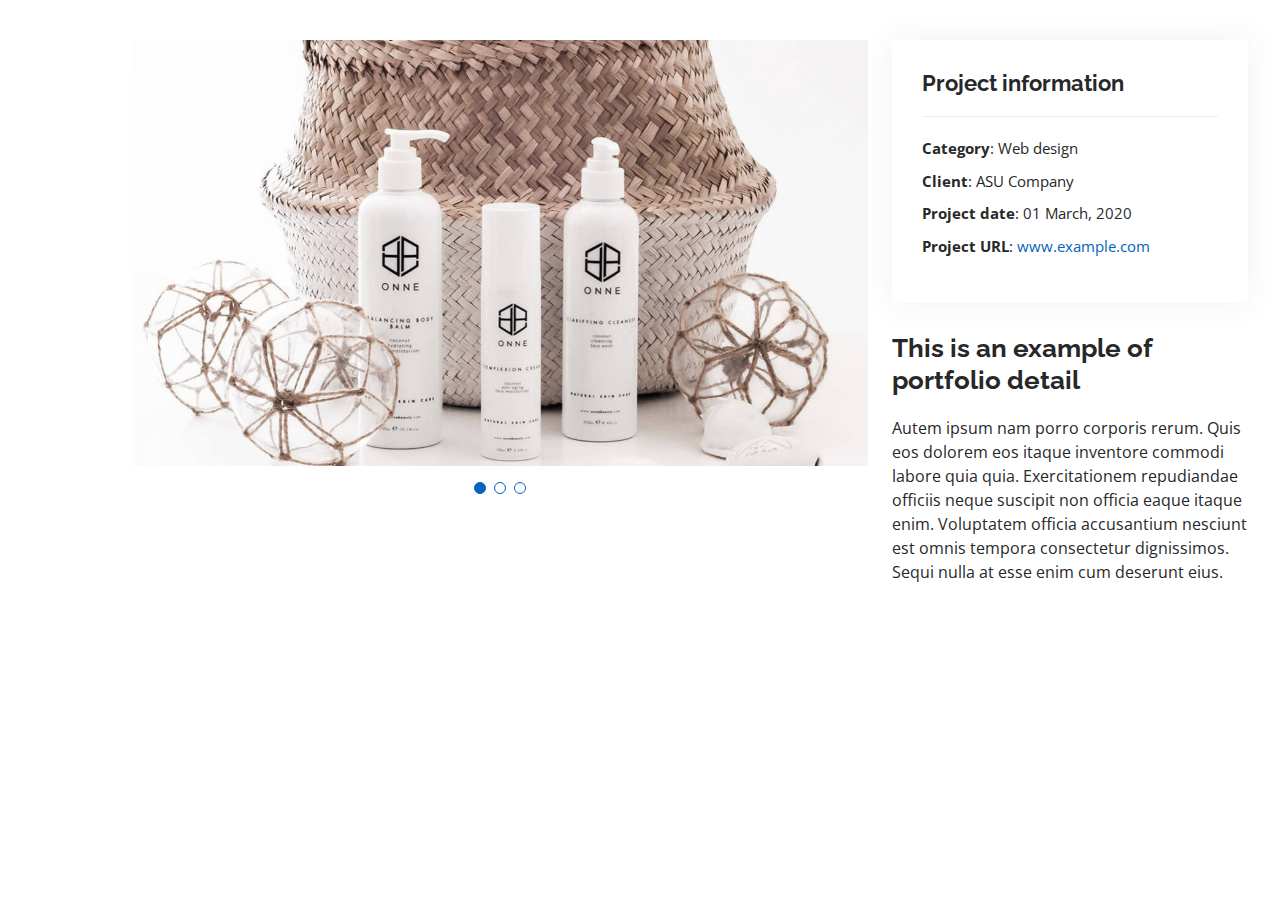
<file: portfolio-details.html>
<!DOCTYPE html>
<html lang="en">

<head>
  <meta charset="utf-8">
  <meta content="width=device-width, initial-scale=1.0" name="viewport">

  <title>Portfolio Details - Personal Bootstrap Template</title>
  <meta content="" name="description">
  <meta content="" name="keywords">

  <!-- Favicons -->
  <link href="assets/img/favicon.png" rel="icon">
  <link href="assets/img/apple-touch-icon.png" rel="apple-touch-icon">

  <!-- Google Fonts -->
  <link href="https://fonts.googleapis.com/css?family=Open+Sans:300,300i,400,400i,600,600i,700,700i|Raleway:300,300i,400,400i,500,500i,600,600i,700,700i|Poppins:300,300i,400,400i,500,500i,600,600i,700,700i" rel="stylesheet">

  <!-- Vendor CSS Files -->
  <link href="assets/vendor/aos/aos.css" rel="stylesheet">
  <link href="assets/vendor/bootstrap/css/bootstrap.min.css" rel="stylesheet">
  <link href="assets/vendor/bootstrap-icons/bootstrap-icons.css" rel="stylesheet">
  <link href="assets/vendor/boxicons/css/boxicons.min.css" rel="stylesheet">
  <link href="assets/vendor/glightbox/css/glightbox.min.css" rel="stylesheet">
  <link href="assets/vendor/swiper/swiper-bundle.min.css" rel="stylesheet">

  <!-- Template Main CSS File -->
  <link href="assets/css/style.css" rel="stylesheet">

  <!-- =======================================================
  * Template Name: MyResume
  * Updated: Sep 18 2023 with Bootstrap v5.3.2
  * Template URL: https://bootstrapmade.com/free-html-bootstrap-template-my-resume/
  * Author: BootstrapMade.com
  * License: https://bootstrapmade.com/license/
  ======================================================== -->
</head>

<body>

  <main id="main">

    <!-- ======= Portfolio Details Section ======= -->
    <section id="portfolio-details" class="portfolio-details">
      <div class="container">

        <div class="row gy-4">

          <div class="col-lg-8">
            <div class="portfolio-details-slider swiper">
              <div class="swiper-wrapper align-items-center">

                <div class="swiper-slide">
                  <img src="assets/img/portfolio/portfolio-details-1.jpg" alt="">
                </div>

                <div class="swiper-slide">
                  <img src="assets/img/portfolio/portfolio-details-2.jpg" alt="">
                </div>

                <div class="swiper-slide">
                  <img src="assets/img/portfolio/portfolio-details-3.jpg" alt="">
                </div>

              </div>
              <div class="swiper-pagination"></div>
            </div>
          </div>

          <div class="col-lg-4">
            <div class="portfolio-info">
              <h3>Project information</h3>
              <ul>
                <li><strong>Category</strong>: Web design</li>
                <li><strong>Client</strong>: ASU Company</li>
                <li><strong>Project date</strong>: 01 March, 2020</li>
                <li><strong>Project URL</strong>: <a href="#">www.example.com</a></li>
              </ul>
            </div>
            <div class="portfolio-description">
              <h2>This is an example of portfolio detail</h2>
              <p>
                Autem ipsum nam porro corporis rerum. Quis eos dolorem eos itaque inventore commodi labore quia quia. Exercitationem repudiandae officiis neque suscipit non officia eaque itaque enim. Voluptatem officia accusantium nesciunt est omnis tempora consectetur dignissimos. Sequi nulla at esse enim cum deserunt eius.
              </p>
            </div>
          </div>

        </div>

      </div>
    </section><!-- End Portfolio Details Section -->

  </main><!-- End #main -->

  <div id="preloader"></div>
  <a href="#" class="back-to-top d-flex align-items-center justify-content-center"><i class="bi bi-arrow-up-short"></i></a>

  <!-- Vendor JS Files -->
  <script src="assets/vendor/purecounter/purecounter_vanilla.js"></script>
  <script src="assets/vendor/aos/aos.js"></script>
  <script src="assets/vendor/bootstrap/js/bootstrap.bundle.min.js"></script>
  <script src="assets/vendor/glightbox/js/glightbox.min.js"></script>
  <script src="assets/vendor/isotope-layout/isotope.pkgd.min.js"></script>
  <script src="assets/vendor/swiper/swiper-bundle.min.js"></script>
  <script src="assets/vendor/typed.js/typed.umd.js"></script>
  <script src="assets/vendor/waypoints/noframework.waypoints.js"></script>
  <script src="assets/vendor/php-email-form/validate.js"></script>

  <!-- Template Main JS File -->
  <script src="assets/js/main.js"></script>

</body>

</html>
</file>
<file: assets/css/style.css>
/**
* Template Name: MyResume
* Updated: Sep 18 2023 with Bootstrap v5.3.2
* Template URL: https://bootstrapmade.com/free-html-bootstrap-template-my-resume/
* Author: BootstrapMade.com
* License: https://bootstrapmade.com/license/
*/

/*--------------------------------------------------------------
# General
--------------------------------------------------------------*/
body {
  font-family: "Open Sans", sans-serif;
  color: #272829;
}

a {
  color: #0563bb;
  text-decoration: none;
}

a:hover {
  color: #067ded;
  text-decoration: none;
}

h1,
h2,
h3,
h4,
h5,
h6 {
  font-family: "Raleway", sans-serif;
}

/*--------------------------------------------------------------
# Back to top button
--------------------------------------------------------------*/
.back-to-top {
  position: fixed;
  visibility: hidden;
  opacity: 0;
  right: 15px;
  bottom: 15px;
  z-index: 996;
  background: #0563bb;
  width: 40px;
  height: 40px;
  border-radius: 50px;
  transition: all 0.4s;
}

.back-to-top i {
  font-size: 28px;
  color: #fff;
  line-height: 0;
}

.back-to-top:hover {
  background: #0678e3;
  color: #fff;
}

.back-to-top.active {
  visibility: visible;
  opacity: 1;
}

/*--------------------------------------------------------------
# Preloader
--------------------------------------------------------------*/
#preloader {
  position: fixed;
  top: 0;
  left: 0;
  right: 0;
  bottom: 0;
  z-index: 9999;
  overflow: hidden;
  background: #fff;
}

#preloader:before {
  content: "";
  position: fixed;
  top: calc(50% - 30px);
  left: calc(50% - 30px);
  border: 6px solid #0563bb;
  border-top-color: #fff;
  border-bottom-color: #fff;
  border-radius: 50%;
  width: 60px;
  height: 60px;
  animation: animate-preloader 1s linear infinite;
}

@keyframes animate-preloader {
  0% {
    transform: rotate(0deg);
  }

  100% {
    transform: rotate(360deg);
  }
}

/*--------------------------------------------------------------
# Disable aos animation delay on mobile devices
--------------------------------------------------------------*/
@media screen and (max-width: 768px) {
  [data-aos-delay] {
    transition-delay: 0 !important;
  }
}

/*--------------------------------------------------------------
# Header
--------------------------------------------------------------*/
#header {
  position: fixed;
  top: 0;
  left: 0;
  bottom: 0;
  z-index: 9997;
  transition: all 0.5s;
  padding: 15px;
  overflow-y: auto;
}

@media (max-width: 991px) {
  #header {
    width: 300px;
    background: #fff;
    border-right: 1px solid #e6e9ec;
    left: -300px;
  }
}

@media (min-width: 991px) {
  #main {
    margin-left: 100px;
  }
}

/*--------------------------------------------------------------
# Navigation Menu
--------------------------------------------------------------*/
/**
* Desktop Navigation 
*/
.nav-menu {
  padding: 0;
  display: block;
}

.nav-menu * {
  margin: 0;
  padding: 0;
  list-style: none;
}

.nav-menu>ul>li {
  position: relative;
  white-space: nowrap;
}

.nav-menu a,
.nav-menu a:focus {
  display: flex;
  align-items: center;
  color: #45505b;
  padding: 10px 18px;
  margin-bottom: 8px;
  transition: 0.3s;
  font-size: 15px;
  border-radius: 50px;
  background: #f2f3f5;
  height: 56px;
  width: 100%;
  overflow: hidden;
  transition: 0.3s;
}

.nav-menu a i,
.nav-menu a:focus i {
  font-size: 20px;
}

.nav-menu a span,
.nav-menu a:focus span {
  padding: 0 5px 0 7px;
  color: #45505b;
}

@media (min-width: 992px) {

  .nav-menu a,
  .nav-menu a:focus {
    width: 56px;
  }

  .nav-menu a span,
  .nav-menu a:focus span {
    display: none;
    color: #fff;
  }
}

.nav-menu a:hover,
.nav-menu .active,
.nav-menu .active:focus,
.nav-menu li:hover>a {
  color: #fff;
  background: #0563bb;
}

.nav-menu a:hover span,
.nav-menu .active span,
.nav-menu .active:focus span,
.nav-menu li:hover>a span {
  color: #fff;
}

.nav-menu a:hover,
.nav-menu li:hover>a {
  width: 100%;
  color: #fff;
}

.nav-menu a:hover span,
.nav-menu li:hover>a span {
  display: block;
}

/**
* Mobile Navigation 
*/
.mobile-nav-toggle {
  position: fixed;
  right: 10px;
  top: 10px;
  z-index: 9998;
  border: 0;
  background: none;
  font-size: 28px;
  transition: all 0.4s;
  outline: none !important;
  line-height: 0;
  cursor: pointer;
  border-radius: 50px;
  padding: 5px;
}

.mobile-nav-toggle i {
  color: #45505b;
}

.mobile-nav-active {
  overflow: hidden;
}

.mobile-nav-active #header {
  left: 0;
}

.mobile-nav-active .mobile-nav-toggle {
  color: #fff;
  background-color: #0563bb;
}

/*--------------------------------------------------------------
# Hero Section
--------------------------------------------------------------*/
#hero {
  width: 100%;
  height: 100vh;
  background: url("../img/ieeta.png") top right no-repeat;
  background-size: cover;
  position: relative;
}

@media (min-width: 992px) {
  #hero {
    padding-left: 160px;
  }
}

#hero:before {
  content: "";
  background: rgba(255, 255, 255, 0.5);
  position: absolute;
  bottom: 0;
  top: 0;
  left: 0;
  right: 0;
}

#hero h1 {
  margin: 0;
  font-size: 64px;
  font-weight: 700;
  line-height: 56px;
  color: #45505b;
}

#hero p {
  color: #45505b;
  margin: 15px 0 0 0;
  font-size: 26px;
  font-family: "Poppins", sans-serif;
}

#hero p span {
  color: #0563bb;
  letter-spacing: 1px;
}

#hero .social-links {
  margin-top: 30px;
}

#hero .social-links a {
  font-size: 24px;
  display: inline-block;
  color: #45505b;
  line-height: 1;
  margin-right: 20px;
  transition: 0.3s;
}

#hero .social-links a:hover {
  color: #0563bb;
}

@media (max-width: 992px) {
  #hero {
    text-align: center;
  }

  #hero h1 {
    font-size: 32px;
    line-height: 36px;
  }

  #hero p {
    margin-top: 10px;
    font-size: 20px;
    line-height: 24px;
  }
}

/*--------------------------------------------------------------
# Sections General
--------------------------------------------------------------*/
section {
  padding: 60px 0;
  overflow: hidden;
}

.section-title {
  text-align: center;
  padding-bottom: 30px;
}

.section-title h2 {
  font-size: 32px;
  font-weight: bold;
  text-transform: uppercase;
  margin-bottom: 20px;
  padding-bottom: 20px;
  position: relative;
  color: #45505b;
}

.section-title h2::before {
  content: "";
  position: absolute;
  display: block;
  width: 120px;
  height: 1px;
  background: #ddd;
  bottom: 1px;
  left: calc(50% - 60px);
}

.section-title h2::after {
  content: "";
  position: absolute;
  display: block;
  width: 40px;
  height: 3px;
  background: #0563bb;
  bottom: 0;
  left: calc(50% - 20px);
}

.section-title p {
  margin-bottom: 0;
}

/*--------------------------------------------------------------
# About
--------------------------------------------------------------*/
.about .content h3 {
  font-weight: 700;
  font-size: 26px;
  color: #728394;
}

.about .content ul {
  list-style: none;
  padding: 0;
}

.about .content ul li {
  margin-bottom: 20px;
  display: flex;
  align-items: center;
}

.about .content ul strong {
  margin-right: 10px;
}

.about .content ul i {
  font-size: 16px;
  margin-right: 5px;
  color: #0563bb;
  line-height: 0;
}

.about .content p:last-child {
  margin-bottom: 0;
}

/*--------------------------------------------------------------
# Facts
--------------------------------------------------------------*/
.facts .count-box {
  padding: 30px 30px 25px 30px;
  margin-top: 30px;
  width: 100%;
  position: relative;
  text-align: center;
  background: #fff;
}

.facts .count-box i {
  position: absolute;
  top: -25px;
  left: 50%;
  transform: translateX(-50%);
  font-size: 24px;
  background: #0563bb;
  color: #fff;
  border-radius: 50px;
  display: inline-flex;
  align-items: center;
  justify-content: center;
  width: 48px;
  height: 48px;
}

.facts .count-box span {
  font-size: 36px;
  display: block;
  font-weight: 600;
  color: #011426;
}

.facts .count-box p {
  padding: 0;
  margin: 0;
  font-family: "Raleway", sans-serif;
  font-size: 14px;
}

/*--------------------------------------------------------------
# Akills
--------------------------------------------------------------*/
.skills .progress {
  height: 60px;
  display: block;
  background: none;
  border-radius: 0;
}

.skills .progress .skill {
  padding: 10px 0;
  margin: 0;
  text-transform: uppercase;
  display: block;
  font-weight: 600;
  font-family: "Poppins", sans-serif;
  color: #45505b;
}

.skills .progress .skill .val {
  float: right;
  font-style: normal;
}

.skills .progress-bar-wrap {
  background: #f2f3f5;
}

.skills .progress-bar {
  width: 1px;
  height: 10px;
  transition: 0.9s;
  background-color: #0563bb;
}

/*--------------------------------------------------------------
# Resume
--------------------------------------------------------------*/
.resume .resume-title {
  font-size: 26px;
  font-weight: 700;
  margin-top: 20px;
  margin-bottom: 20px;
  color: #45505b;
}

.resume .resume-item {
  padding: 0 0 20px 20px;
  margin-top: -2px;
  border-left: 2px solid #0563bb;
  position: relative;
}

.resume .resume-item h4 {
  line-height: 18px;
  font-size: 18px;
  font-weight: 600;
  text-transform: uppercase;
  font-family: "Poppins", sans-serif;
  color: #0563bb;
  margin-bottom: 10px;
}

.resume .resume-item h5 {
  font-size: 16px;
  background: #f7f8f9;
  padding: 5px 15px;
  display: inline-block;
  font-weight: 600;
  margin-bottom: 10px;
}

.resume .resume-item ul {
  padding-left: 20px;
}

.resume .resume-item ul li {
  padding-bottom: 10px;
}

.resume .resume-item:last-child {
  padding-bottom: 0;
}

.resume .resume-item::before {
  content: "";
  position: absolute;
  width: 16px;
  height: 16px;
  border-radius: 50px;
  left: -9px;
  top: 0;
  background: #fff;
  border: 2px solid #0563bb;
}

/*--------------------------------------------------------------
# Portfolio
--------------------------------------------------------------*/
.portfolio .portfolio-item {
  margin-bottom: 30px;
}

.portfolio #portfolio-flters {
  padding: 0;
  margin: 0 auto 25px auto;
  list-style: none;
  text-align: center;
  background: #fff;
  border-radius: 50px;
  padding: 2px 15px;
}

.portfolio #portfolio-flters li {
  cursor: pointer;
  display: inline-block;
  padding: 10px 15px;
  font-size: 14px;
  font-weight: 600;
  line-height: 1;
  text-transform: uppercase;
  color: #272829;
  margin-bottom: 5px;
  transition: all 0.3s ease-in-out;
}

.portfolio #portfolio-flters li:hover,
.portfolio #portfolio-flters li.filter-active {
  color: #0563bb;
}

.portfolio #portfolio-flters li:last-child {
  margin-right: 0;
}

.portfolio .portfolio-wrap {
  transition: 0.3s;
  position: relative;
  overflow: hidden;
  z-index: 1;
  background: rgba(69, 80, 91, 0.8);
}

.portfolio .portfolio-wrap::before {
  content: "";
  background: rgba(255, 255, 255, 0.7);
  position: absolute;
  left: 30px;
  right: 30px;
  top: 30px;
  bottom: 30px;
  transition: all ease-in-out 0.3s;
  z-index: 2;
  opacity: 0;
}

.portfolio .portfolio-wrap .portfolio-info {
  opacity: 0;
  position: absolute;
  top: 0;
  left: 0;
  right: 0;
  bottom: 0;
  text-align: center;
  z-index: 3;
  transition: all ease-in-out 0.3s;
  display: flex;
  flex-direction: column;
  justify-content: center;
  align-items: center;
}

.portfolio .portfolio-wrap .portfolio-info::before {
  display: block;
  content: "";
  width: 48px;
  height: 48px;
  position: absolute;
  top: 35px;
  left: 35px;
  border-top: 3px solid #d7dce1;
  border-left: 3px solid #d7dce1;
  transition: all 0.5s ease 0s;
  z-index: 9994;
}

.portfolio .portfolio-wrap .portfolio-info::after {
  display: block;
  content: "";
  width: 48px;
  height: 48px;
  position: absolute;
  bottom: 35px;
  right: 35px;
  border-bottom: 3px solid #d7dce1;
  border-right: 3px solid #d7dce1;
  transition: all 0.5s ease 0s;
  z-index: 9994;
}

.portfolio .portfolio-wrap .portfolio-info h4 {
  font-size: 20px;
  color: #45505b;
  font-weight: 600;
}

.portfolio .portfolio-wrap .portfolio-info p {
  color: #45505b;
  font-size: 14px;
  text-transform: uppercase;
  padding: 0;
  margin: 0;
}

.portfolio .portfolio-wrap .portfolio-links {
  text-align: center;
  z-index: 4;
}

.portfolio .portfolio-wrap .portfolio-links a {
  color: #45505b;
  margin: 0 2px;
  font-size: 28px;
  display: inline-block;
  transition: 0.3s;
}

.portfolio .portfolio-wrap .portfolio-links a:hover {
  color: #148af9;
}

.portfolio .portfolio-wrap:hover::before {
  top: 0;
  left: 0;
  right: 0;
  bottom: 0;
  opacity: 1;
}

.portfolio .portfolio-wrap:hover .portfolio-info {
  opacity: 1;
}

.portfolio .portfolio-wrap:hover .portfolio-info::before {
  top: 15px;
  left: 15px;
}

.portfolio .portfolio-wrap:hover .portfolio-info::after {
  bottom: 15px;
  right: 15px;
}

/*--------------------------------------------------------------
# Portfolio Details
--------------------------------------------------------------*/
.portfolio-details {
  padding-top: 40px;
}

.portfolio-details .portfolio-details-slider img {
  width: 100%;
}

.portfolio-details .portfolio-details-slider .swiper-pagination {
  margin-top: 20px;
  position: relative;
}

.portfolio-details .portfolio-details-slider .swiper-pagination .swiper-pagination-bullet {
  width: 12px;
  height: 12px;
  background-color: #fff;
  opacity: 1;
  border: 1px solid #0563bb;
}

.portfolio-details .portfolio-details-slider .swiper-pagination .swiper-pagination-bullet-active {
  background-color: #0563bb;
}

.portfolio-details .portfolio-info {
  padding: 30px;
  box-shadow: 0px 0 30px rgba(69, 80, 91, 0.08);
}

.portfolio-details .portfolio-info h3 {
  font-size: 22px;
  font-weight: 700;
  margin-bottom: 20px;
  padding-bottom: 20px;
  border-bottom: 1px solid #eee;
}

.portfolio-details .portfolio-info ul {
  list-style: none;
  padding: 0;
  font-size: 15px;
}

.portfolio-details .portfolio-info ul li+li {
  margin-top: 10px;
}

.portfolio-details .portfolio-description {
  padding-top: 30px;
}

.portfolio-details .portfolio-description h2 {
  font-size: 26px;
  font-weight: 700;
  margin-bottom: 20px;
}

.portfolio-details .portfolio-description p {
  padding: 0;
}

/*--------------------------------------------------------------
# Services
--------------------------------------------------------------*/
.services .icon-box {
  text-align: center;
  padding: 70px 20px 80px 20px;
  transition: all ease-in-out 0.3s;
  background: #fff;
  box-shadow: 0px 5px 90px 0px rgba(110, 123, 131, 0.05);
}

.services .icon-box .icon {
  margin: 0 auto;
  width: 100px;
  height: 100px;
  display: flex;
  align-items: center;
  justify-content: center;
  transition: ease-in-out 0.3s;
  position: relative;
}

.services .icon-box .icon i {
  font-size: 36px;
  transition: 0.5s;
  position: relative;
}

.services .icon-box .icon svg {
  position: absolute;
  top: 0;
  left: 0;
}

.services .icon-box .icon svg path {
  transition: 0.5s;
  fill: #f5f5f5;
}

.services .icon-box h4 {
  font-weight: 600;
  margin: 10px 0 15px 0;
  font-size: 22px;
}

.services .icon-box h4 a {
  color: #45505b;
  transition: ease-in-out 0.3s;
}

.services .icon-box p {
  line-height: 24px;
  font-size: 14px;
  margin-bottom: 0;
}

.services .icon-box:hover {
  border-color: #fff;
  box-shadow: 0px 0 35px 0 rgba(0, 0, 0, 0.08);
}

.services .iconbox-blue i {
  color: #47aeff;
}

.services .iconbox-blue:hover .icon i {
  color: #fff;
}

.services .iconbox-blue:hover .icon path {
  fill: #47aeff;
}

.services .iconbox-orange i {
  color: #ffa76e;
}

.services .iconbox-orange:hover .icon i {
  color: #fff;
}

.services .iconbox-orange:hover .icon path {
  fill: #ffa76e;
}

.services .iconbox-pink i {
  color: #e80368;
}

.services .iconbox-pink:hover .icon i {
  color: #fff;
}

.services .iconbox-pink:hover .icon path {
  fill: #e80368;
}

.services .iconbox-yellow i {
  color: #ffbb2c;
}

.services .iconbox-yellow:hover .icon i {
  color: #fff;
}

.services .iconbox-yellow:hover .icon path {
  fill: #ffbb2c;
}

.services .iconbox-red i {
  color: #ff5828;
}

.services .iconbox-red:hover .icon i {
  color: #fff;
}

.services .iconbox-red:hover .icon path {
  fill: #ff5828;
}

.services .iconbox-teal i {
  color: #11dbcf;
}

.services .iconbox-teal:hover .icon i {
  color: #fff;
}

.services .iconbox-teal:hover .icon path {
  fill: #11dbcf;
}

/*--------------------------------------------------------------
# Testimonials
--------------------------------------------------------------*/
.testimonials .section-header {
  margin-bottom: 40px;
}

.testimonials .testimonials-carousel,
.testimonials .testimonials-slider {
  overflow: hidden;
}

.testimonials .testimonial-item {
  text-align: center;
}

.testimonials .testimonial-item .testimonial-img {
  width: 120px;
  border-radius: 50%;
  border: 4px solid #fff;
  margin: 0 auto;
}

.testimonials .testimonial-item h3 {
  font-size: 20px;
  font-weight: bold;
  margin: 10px 0 5px 0;
  color: #111;
}

.testimonials .testimonial-item h4 {
  font-size: 14px;
  color: #999;
  margin: 0 0 15px 0;
}

.testimonials .testimonial-item .quote-icon-left,
.testimonials .testimonial-item .quote-icon-right {
  color: #90c8fc;
  font-size: 26px;
}

.testimonials .testimonial-item .quote-icon-left {
  display: inline-block;
  left: -5px;
  position: relative;
}

.testimonials .testimonial-item .quote-icon-right {
  display: inline-block;
  right: -5px;
  position: relative;
  top: 10px;
}

.testimonials .testimonial-item p {
  font-style: italic;
  margin: 0 auto 15px auto;
}

.testimonials .swiper-pagination {
  margin-top: 20px;
  position: relative;
}

.testimonials .swiper-pagination .swiper-pagination-bullet {
  width: 12px;
  height: 12px;
  background-color: #fff;
  opacity: 1;
  border: 1px solid #0563bb;
}

.testimonials .swiper-pagination .swiper-pagination-bullet-active {
  background-color: #0563bb;
}

@media (min-width: 992px) {
  .testimonials .testimonial-item p {
    width: 80%;
  }
}

/*--------------------------------------------------------------
# Contact
--------------------------------------------------------------*/
.contact .info {
  width: 100%;
  background: #fff;
}

.contact .info i {
  font-size: 20px;
  color: #0563bb;
  float: left;
  width: 44px;
  height: 44px;
  background: #eef7ff;
  display: flex;
  justify-content: center;
  align-items: center;
  border-radius: 50px;
  transition: all 0.3s ease-in-out;
}

.contact .info h4 {
  padding: 0 0 0 60px;
  font-size: 22px;
  font-weight: 600;
  margin-bottom: 5px;
  color: #45505b;
}

.contact .info p {
  padding: 0 0 0 60px;
  margin-bottom: 0;
  font-size: 14px;
  color: #728394;
}

.contact .info .email,
.contact .info .phone {
  margin-top: 40px;
}

.contact .info .email:hover i,
.contact .info .address:hover i,
.contact .info .phone:hover i {
  background: #0563bb;
  color: #fff;
}

.contact .php-email-form {
  width: 100%;
  background: #fff;
}

.contact .php-email-form .form-group {
  padding-bottom: 8px;
}

.contact .php-email-form .error-message {
  display: none;
  color: #fff;
  background: #ed3c0d;
  text-align: left;
  padding: 15px;
  font-weight: 600;
}

.contact .php-email-form .error-message br+br {
  margin-top: 25px;
}

.contact .php-email-form .sent-message {
  display: none;
  color: #fff;
  background: #18d26e;
  text-align: center;
  padding: 15px;
  font-weight: 600;
}

.contact .php-email-form .loading {
  display: none;
  background: #fff;
  text-align: center;
  padding: 15px;
}

.contact .php-email-form .loading:before {
  content: "";
  display: inline-block;
  border-radius: 50%;
  width: 24px;
  height: 24px;
  margin: 0 10px -6px 0;
  border: 3px solid #18d26e;
  border-top-color: #eee;
  animation: animate-loading 1s linear infinite;
}

.contact .php-email-form input,
.contact .php-email-form textarea {
  border-radius: 4px;
  box-shadow: none;
  font-size: 14px;
}

.contact .php-email-form input[type=text],
.contact .php-email-form input[type=email] {
  height: 44px;
}

.contact .php-email-form textarea {
  padding: 10px 12px;
}

.contact .php-email-form button[type=submit] {
  background: #0563bb;
  border: 0;
  padding: 10px 35px;
  color: #fff;
  transition: 0.4s;
  border-radius: 50px;
}

.contact .php-email-form button[type=submit]:hover {
  background: #0678e3;
}

@keyframes animate-loading {
  0% {
    transform: rotate(0deg);
  }

  100% {
    transform: rotate(360deg);
  }
}

/*--------------------------------------------------------------
# Footer
--------------------------------------------------------------*/
#footer {
  background: #f7f8f9;
  color: #45505b;
  font-size: 14px;
  text-align: center;
  padding: 30px 0;
}

#footer h3 {
  font-size: 36px;
  font-weight: 700;
  position: relative;
  font-family: "Poppins", sans-serif;
  padding: 0;
  margin: 0 0 15px 0;
}

#footer p {
  font-size: 15;
  font-style: italic;
  padding: 0;
  margin: 0 0 40px 0;
}

#footer .social-links {
  margin: 0 0 40px 0;
}

#footer .social-links a {
  font-size: 18px;
  display: inline-block;
  background: #0563bb;
  color: #fff;
  line-height: 1;
  padding: 8px 0;
  margin-right: 4px;
  border-radius: 50%;
  text-align: center;
  width: 36px;
  height: 36px;
  transition: 0.3s;
}

#footer .social-links a:hover {
  background: #0678e3;
  color: #fff;
  text-decoration: none;
}

#footer .copyright {
  margin: 0 0 5px 0;
}

#footer .credits {
  font-size: 13px;
}
</file>
<file: MyResume/assets/css/style.css>
/**
* Template Name: MyResume
* Updated: Sep 18 2023 with Bootstrap v5.3.2
* Template URL: https://bootstrapmade.com/free-html-bootstrap-template-my-resume/
* Author: BootstrapMade.com
* License: https://bootstrapmade.com/license/
*/

/*--------------------------------------------------------------
# General
--------------------------------------------------------------*/
body {
  font-family: "Open Sans", sans-serif;
  color: #272829;
}

a {
  color: #0563bb;
  text-decoration: none;
}

a:hover {
  color: #067ded;
  text-decoration: none;
}

h1,
h2,
h3,
h4,
h5,
h6 {
  font-family: "Raleway", sans-serif;
}

/*--------------------------------------------------------------
# Back to top button
--------------------------------------------------------------*/
.back-to-top {
  position: fixed;
  visibility: hidden;
  opacity: 0;
  right: 15px;
  bottom: 15px;
  z-index: 996;
  background: #0563bb;
  width: 40px;
  height: 40px;
  border-radius: 50px;
  transition: all 0.4s;
}

.back-to-top i {
  font-size: 28px;
  color: #fff;
  line-height: 0;
}

.back-to-top:hover {
  background: #0678e3;
  color: #fff;
}

.back-to-top.active {
  visibility: visible;
  opacity: 1;
}

/*--------------------------------------------------------------
# Preloader
--------------------------------------------------------------*/
#preloader {
  position: fixed;
  top: 0;
  left: 0;
  right: 0;
  bottom: 0;
  z-index: 9999;
  overflow: hidden;
  background: #fff;
}

#preloader:before {
  content: "";
  position: fixed;
  top: calc(50% - 30px);
  left: calc(50% - 30px);
  border: 6px solid #0563bb;
  border-top-color: #fff;
  border-bottom-color: #fff;
  border-radius: 50%;
  width: 60px;
  height: 60px;
  animation: animate-preloader 1s linear infinite;
}

@keyframes animate-preloader {
  0% {
    transform: rotate(0deg);
  }

  100% {
    transform: rotate(360deg);
  }
}

/*--------------------------------------------------------------
# Disable aos animation delay on mobile devices
--------------------------------------------------------------*/
@media screen and (max-width: 768px) {
  [data-aos-delay] {
    transition-delay: 0 !important;
  }
}

/*--------------------------------------------------------------
# Header
--------------------------------------------------------------*/
#header {
  position: fixed;
  top: 0;
  left: 0;
  bottom: 0;
  z-index: 9997;
  transition: all 0.5s;
  padding: 15px;
  overflow-y: auto;
}

@media (max-width: 991px) {
  #header {
    width: 300px;
    background: #fff;
    border-right: 1px solid #e6e9ec;
    left: -300px;
  }
}

@media (min-width: 991px) {
  #main {
    margin-left: 100px;
  }
}

/*--------------------------------------------------------------
# Navigation Menu
--------------------------------------------------------------*/
/**
* Desktop Navigation 
*/
.nav-menu {
  padding: 0;
  display: block;
}

.nav-menu * {
  margin: 0;
  padding: 0;
  list-style: none;
}

.nav-menu>ul>li {
  position: relative;
  white-space: nowrap;
}

.nav-menu a,
.nav-menu a:focus {
  display: flex;
  align-items: center;
  color: #45505b;
  padding: 10px 18px;
  margin-bottom: 8px;
  transition: 0.3s;
  font-size: 15px;
  border-radius: 50px;
  background: #f2f3f5;
  height: 56px;
  width: 100%;
  overflow: hidden;
  transition: 0.3s;
}

.nav-menu a i,
.nav-menu a:focus i {
  font-size: 20px;
}

.nav-menu a span,
.nav-menu a:focus span {
  padding: 0 5px 0 7px;
  color: #45505b;
}

@media (min-width: 992px) {

  .nav-menu a,
  .nav-menu a:focus {
    width: 56px;
  }

  .nav-menu a span,
  .nav-menu a:focus span {
    display: none;
    color: #fff;
  }
}

.nav-menu a:hover,
.nav-menu .active,
.nav-menu .active:focus,
.nav-menu li:hover>a {
  color: #fff;
  background: #0563bb;
}

.nav-menu a:hover span,
.nav-menu .active span,
.nav-menu .active:focus span,
.nav-menu li:hover>a span {
  color: #fff;
}

.nav-menu a:hover,
.nav-menu li:hover>a {
  width: 100%;
  color: #fff;
}

.nav-menu a:hover span,
.nav-menu li:hover>a span {
  display: block;
}

/**
* Mobile Navigation 
*/
.mobile-nav-toggle {
  position: fixed;
  right: 10px;
  top: 10px;
  z-index: 9998;
  border: 0;
  background: none;
  font-size: 28px;
  transition: all 0.4s;
  outline: none !important;
  line-height: 0;
  cursor: pointer;
  border-radius: 50px;
  padding: 5px;
}

.mobile-nav-toggle i {
  color: #45505b;
}

.mobile-nav-active {
  overflow: hidden;
}

.mobile-nav-active #header {
  left: 0;
}

.mobile-nav-active .mobile-nav-toggle {
  color: #fff;
  background-color: #0563bb;
}

/*--------------------------------------------------------------
# Hero Section
--------------------------------------------------------------*/
#hero {
  width: 100%;
  height: 100vh;
  background: url("../img/ieeta.png") top right no-repeat;
  background-size: cover;
  position: relative;
}

@media (min-width: 992px) {
  #hero {
    padding-left: 160px;
  }
}

#hero:before {
  content: "";
  background: rgba(255, 255, 255, 0.5);
  position: absolute;
  bottom: 0;
  top: 0;
  left: 0;
  right: 0;
}

#hero h1 {
  margin: 0;
  font-size: 64px;
  font-weight: 700;
  line-height: 56px;
  color: #45505b;
}

#hero p {
  color: #45505b;
  margin: 15px 0 0 0;
  font-size: 26px;
  font-family: "Poppins", sans-serif;
}

#hero p span {
  color: #0563bb;
  letter-spacing: 1px;
}

#hero .social-links {
  margin-top: 30px;
}

#hero .social-links a {
  font-size: 24px;
  display: inline-block;
  color: #45505b;
  line-height: 1;
  margin-right: 20px;
  transition: 0.3s;
}

#hero .social-links a:hover {
  color: #0563bb;
}

@media (max-width: 992px) {
  #hero {
    text-align: center;
  }

  #hero h1 {
    font-size: 32px;
    line-height: 36px;
  }

  #hero p {
    margin-top: 10px;
    font-size: 20px;
    line-height: 24px;
  }
}

/*--------------------------------------------------------------
# Sections General
--------------------------------------------------------------*/
section {
  padding: 60px 0;
  overflow: hidden;
}

.section-title {
  text-align: center;
  padding-bottom: 30px;
}

.section-title h2 {
  font-size: 32px;
  font-weight: bold;
  text-transform: uppercase;
  margin-bottom: 20px;
  padding-bottom: 20px;
  position: relative;
  color: #45505b;
}

.section-title h2::before {
  content: "";
  position: absolute;
  display: block;
  width: 120px;
  height: 1px;
  background: #ddd;
  bottom: 1px;
  left: calc(50% - 60px);
}

.section-title h2::after {
  content: "";
  position: absolute;
  display: block;
  width: 40px;
  height: 3px;
  background: #0563bb;
  bottom: 0;
  left: calc(50% - 20px);
}

.section-title p {
  margin-bottom: 0;
}

/*--------------------------------------------------------------
# About
--------------------------------------------------------------*/
.about .content h3 {
  font-weight: 700;
  font-size: 26px;
  color: #728394;
}

.about .content ul {
  list-style: none;
  padding: 0;
}

.about .content ul li {
  margin-bottom: 20px;
  display: flex;
  align-items: center;
}

.about .content ul strong {
  margin-right: 10px;
}

.about .content ul i {
  font-size: 16px;
  margin-right: 5px;
  color: #0563bb;
  line-height: 0;
}

.about .content p:last-child {
  margin-bottom: 0;
}

/*--------------------------------------------------------------
# Facts
--------------------------------------------------------------*/
.facts .count-box {
  padding: 30px 30px 25px 30px;
  margin-top: 30px;
  width: 100%;
  position: relative;
  text-align: center;
  background: #fff;
}

.facts .count-box i {
  position: absolute;
  top: -25px;
  left: 50%;
  transform: translateX(-50%);
  font-size: 24px;
  background: #0563bb;
  color: #fff;
  border-radius: 50px;
  display: inline-flex;
  align-items: center;
  justify-content: center;
  width: 48px;
  height: 48px;
}

.facts .count-box span {
  font-size: 36px;
  display: block;
  font-weight: 600;
  color: #011426;
}

.facts .count-box p {
  padding: 0;
  margin: 0;
  font-family: "Raleway", sans-serif;
  font-size: 14px;
}

/*--------------------------------------------------------------
# Akills
--------------------------------------------------------------*/
.skills .progress {
  height: 60px;
  display: block;
  background: none;
  border-radius: 0;
}

.skills .progress .skill {
  padding: 10px 0;
  margin: 0;
  text-transform: uppercase;
  display: block;
  font-weight: 600;
  font-family: "Poppins", sans-serif;
  color: #45505b;
}

.skills .progress .skill .val {
  float: right;
  font-style: normal;
}

.skills .progress-bar-wrap {
  background: #f2f3f5;
}

.skills .progress-bar {
  width: 1px;
  height: 10px;
  transition: 0.9s;
  background-color: #0563bb;
}

/*--------------------------------------------------------------
# Resume
--------------------------------------------------------------*/
.resume .resume-title {
  font-size: 26px;
  font-weight: 700;
  margin-top: 20px;
  margin-bottom: 20px;
  color: #45505b;
}

.resume .resume-item {
  padding: 0 0 20px 20px;
  margin-top: -2px;
  border-left: 2px solid #0563bb;
  position: relative;
}

.resume .resume-item h4 {
  line-height: 18px;
  font-size: 18px;
  font-weight: 600;
  text-transform: uppercase;
  font-family: "Poppins", sans-serif;
  color: #0563bb;
  margin-bottom: 10px;
}

.resume .resume-item h5 {
  font-size: 16px;
  background: #f7f8f9;
  padding: 5px 15px;
  display: inline-block;
  font-weight: 600;
  margin-bottom: 10px;
}

.resume .resume-item ul {
  padding-left: 20px;
}

.resume .resume-item ul li {
  padding-bottom: 10px;
}

.resume .resume-item:last-child {
  padding-bottom: 0;
}

.resume .resume-item::before {
  content: "";
  position: absolute;
  width: 16px;
  height: 16px;
  border-radius: 50px;
  left: -9px;
  top: 0;
  background: #fff;
  border: 2px solid #0563bb;
}

/*--------------------------------------------------------------
# Portfolio
--------------------------------------------------------------*/
.portfolio .portfolio-item {
  margin-bottom: 30px;
}

.portfolio #portfolio-flters {
  padding: 0;
  margin: 0 auto 25px auto;
  list-style: none;
  text-align: center;
  background: #fff;
  border-radius: 50px;
  padding: 2px 15px;
}

.portfolio #portfolio-flters li {
  cursor: pointer;
  display: inline-block;
  padding: 10px 15px;
  font-size: 14px;
  font-weight: 600;
  line-height: 1;
  text-transform: uppercase;
  color: #272829;
  margin-bottom: 5px;
  transition: all 0.3s ease-in-out;
}

.portfolio #portfolio-flters li:hover,
.portfolio #portfolio-flters li.filter-active {
  color: #0563bb;
}

.portfolio #portfolio-flters li:last-child {
  margin-right: 0;
}

.portfolio .portfolio-wrap {
  transition: 0.3s;
  position: relative;
  overflow: hidden;
  z-index: 1;
  background: rgba(69, 80, 91, 0.8);
}

.portfolio .portfolio-wrap::before {
  content: "";
  background: rgba(255, 255, 255, 0.7);
  position: absolute;
  left: 30px;
  right: 30px;
  top: 30px;
  bottom: 30px;
  transition: all ease-in-out 0.3s;
  z-index: 2;
  opacity: 0;
}

.portfolio .portfolio-wrap .portfolio-info {
  opacity: 0;
  position: absolute;
  top: 0;
  left: 0;
  right: 0;
  bottom: 0;
  text-align: center;
  z-index: 3;
  transition: all ease-in-out 0.3s;
  display: flex;
  flex-direction: column;
  justify-content: center;
  align-items: center;
}

.portfolio .portfolio-wrap .portfolio-info::before {
  display: block;
  content: "";
  width: 48px;
  height: 48px;
  position: absolute;
  top: 35px;
  left: 35px;
  border-top: 3px solid #d7dce1;
  border-left: 3px solid #d7dce1;
  transition: all 0.5s ease 0s;
  z-index: 9994;
}

.portfolio .portfolio-wrap .portfolio-info::after {
  display: block;
  content: "";
  width: 48px;
  height: 48px;
  position: absolute;
  bottom: 35px;
  right: 35px;
  border-bottom: 3px solid #d7dce1;
  border-right: 3px solid #d7dce1;
  transition: all 0.5s ease 0s;
  z-index: 9994;
}

.portfolio .portfolio-wrap .portfolio-info h4 {
  font-size: 20px;
  color: #45505b;
  font-weight: 600;
}

.portfolio .portfolio-wrap .portfolio-info p {
  color: #45505b;
  font-size: 14px;
  text-transform: uppercase;
  padding: 0;
  margin: 0;
}

.portfolio .portfolio-wrap .portfolio-links {
  text-align: center;
  z-index: 4;
}

.portfolio .portfolio-wrap .portfolio-links a {
  color: #45505b;
  margin: 0 2px;
  font-size: 28px;
  display: inline-block;
  transition: 0.3s;
}

.portfolio .portfolio-wrap .portfolio-links a:hover {
  color: #148af9;
}

.portfolio .portfolio-wrap:hover::before {
  top: 0;
  left: 0;
  right: 0;
  bottom: 0;
  opacity: 1;
}

.portfolio .portfolio-wrap:hover .portfolio-info {
  opacity: 1;
}

.portfolio .portfolio-wrap:hover .portfolio-info::before {
  top: 15px;
  left: 15px;
}

.portfolio .portfolio-wrap:hover .portfolio-info::after {
  bottom: 15px;
  right: 15px;
}

/*--------------------------------------------------------------
# Portfolio Details
--------------------------------------------------------------*/
.portfolio-details {
  padding-top: 40px;
}

.portfolio-details .portfolio-details-slider img {
  width: 100%;
}

.portfolio-details .portfolio-details-slider .swiper-pagination {
  margin-top: 20px;
  position: relative;
}

.portfolio-details .portfolio-details-slider .swiper-pagination .swiper-pagination-bullet {
  width: 12px;
  height: 12px;
  background-color: #fff;
  opacity: 1;
  border: 1px solid #0563bb;
}

.portfolio-details .portfolio-details-slider .swiper-pagination .swiper-pagination-bullet-active {
  background-color: #0563bb;
}

.portfolio-details .portfolio-info {
  padding: 30px;
  box-shadow: 0px 0 30px rgba(69, 80, 91, 0.08);
}

.portfolio-details .portfolio-info h3 {
  font-size: 22px;
  font-weight: 700;
  margin-bottom: 20px;
  padding-bottom: 20px;
  border-bottom: 1px solid #eee;
}

.portfolio-details .portfolio-info ul {
  list-style: none;
  padding: 0;
  font-size: 15px;
}

.portfolio-details .portfolio-info ul li+li {
  margin-top: 10px;
}

.portfolio-details .portfolio-description {
  padding-top: 30px;
}

.portfolio-details .portfolio-description h2 {
  font-size: 26px;
  font-weight: 700;
  margin-bottom: 20px;
}

.portfolio-details .portfolio-description p {
  padding: 0;
}

/*--------------------------------------------------------------
# Services
--------------------------------------------------------------*/
.services .icon-box {
  text-align: center;
  padding: 70px 20px 80px 20px;
  transition: all ease-in-out 0.3s;
  background: #fff;
  box-shadow: 0px 5px 90px 0px rgba(110, 123, 131, 0.05);
}

.services .icon-box .icon {
  margin: 0 auto;
  width: 100px;
  height: 100px;
  display: flex;
  align-items: center;
  justify-content: center;
  transition: ease-in-out 0.3s;
  position: relative;
}

.services .icon-box .icon i {
  font-size: 36px;
  transition: 0.5s;
  position: relative;
}

.services .icon-box .icon svg {
  position: absolute;
  top: 0;
  left: 0;
}

.services .icon-box .icon svg path {
  transition: 0.5s;
  fill: #f5f5f5;
}

.services .icon-box h4 {
  font-weight: 600;
  margin: 10px 0 15px 0;
  font-size: 22px;
}

.services .icon-box h4 a {
  color: #45505b;
  transition: ease-in-out 0.3s;
}

.services .icon-box p {
  line-height: 24px;
  font-size: 14px;
  margin-bottom: 0;
}

.services .icon-box:hover {
  border-color: #fff;
  box-shadow: 0px 0 35px 0 rgba(0, 0, 0, 0.08);
}

.services .iconbox-blue i {
  color: #47aeff;
}

.services .iconbox-blue:hover .icon i {
  color: #fff;
}

.services .iconbox-blue:hover .icon path {
  fill: #47aeff;
}

.services .iconbox-orange i {
  color: #ffa76e;
}

.services .iconbox-orange:hover .icon i {
  color: #fff;
}

.services .iconbox-orange:hover .icon path {
  fill: #ffa76e;
}

.services .iconbox-pink i {
  color: #e80368;
}

.services .iconbox-pink:hover .icon i {
  color: #fff;
}

.services .iconbox-pink:hover .icon path {
  fill: #e80368;
}

.services .iconbox-yellow i {
  color: #ffbb2c;
}

.services .iconbox-yellow:hover .icon i {
  color: #fff;
}

.services .iconbox-yellow:hover .icon path {
  fill: #ffbb2c;
}

.services .iconbox-red i {
  color: #ff5828;
}

.services .iconbox-red:hover .icon i {
  color: #fff;
}

.services .iconbox-red:hover .icon path {
  fill: #ff5828;
}

.services .iconbox-teal i {
  color: #11dbcf;
}

.services .iconbox-teal:hover .icon i {
  color: #fff;
}

.services .iconbox-teal:hover .icon path {
  fill: #11dbcf;
}

/*--------------------------------------------------------------
# Testimonials
--------------------------------------------------------------*/
.testimonials .section-header {
  margin-bottom: 40px;
}

.testimonials .testimonials-carousel,
.testimonials .testimonials-slider {
  overflow: hidden;
}

.testimonials .testimonial-item {
  text-align: center;
}

.testimonials .testimonial-item .testimonial-img {
  width: 120px;
  border-radius: 50%;
  border: 4px solid #fff;
  margin: 0 auto;
}

.testimonials .testimonial-item h3 {
  font-size: 20px;
  font-weight: bold;
  margin: 10px 0 5px 0;
  color: #111;
}

.testimonials .testimonial-item h4 {
  font-size: 14px;
  color: #999;
  margin: 0 0 15px 0;
}

.testimonials .testimonial-item .quote-icon-left,
.testimonials .testimonial-item .quote-icon-right {
  color: #90c8fc;
  font-size: 26px;
}

.testimonials .testimonial-item .quote-icon-left {
  display: inline-block;
  left: -5px;
  position: relative;
}

.testimonials .testimonial-item .quote-icon-right {
  display: inline-block;
  right: -5px;
  position: relative;
  top: 10px;
}

.testimonials .testimonial-item p {
  font-style: italic;
  margin: 0 auto 15px auto;
}

.testimonials .swiper-pagination {
  margin-top: 20px;
  position: relative;
}

.testimonials .swiper-pagination .swiper-pagination-bullet {
  width: 12px;
  height: 12px;
  background-color: #fff;
  opacity: 1;
  border: 1px solid #0563bb;
}

.testimonials .swiper-pagination .swiper-pagination-bullet-active {
  background-color: #0563bb;
}

@media (min-width: 992px) {
  .testimonials .testimonial-item p {
    width: 80%;
  }
}

/*--------------------------------------------------------------
# Contact
--------------------------------------------------------------*/
.contact .info {
  width: 100%;
  background: #fff;
}

.contact .info i {
  font-size: 20px;
  color: #0563bb;
  float: left;
  width: 44px;
  height: 44px;
  background: #eef7ff;
  display: flex;
  justify-content: center;
  align-items: center;
  border-radius: 50px;
  transition: all 0.3s ease-in-out;
}

.contact .info h4 {
  padding: 0 0 0 60px;
  font-size: 22px;
  font-weight: 600;
  margin-bottom: 5px;
  color: #45505b;
}

.contact .info p {
  padding: 0 0 0 60px;
  margin-bottom: 0;
  font-size: 14px;
  color: #728394;
}

.contact .info .email,
.contact .info .phone {
  margin-top: 40px;
}

.contact .info .email:hover i,
.contact .info .address:hover i,
.contact .info .phone:hover i {
  background: #0563bb;
  color: #fff;
}

.contact .php-email-form {
  width: 100%;
  background: #fff;
}

.contact .php-email-form .form-group {
  padding-bottom: 8px;
}

.contact .php-email-form .error-message {
  display: none;
  color: #fff;
  background: #ed3c0d;
  text-align: left;
  padding: 15px;
  font-weight: 600;
}

.contact .php-email-form .error-message br+br {
  margin-top: 25px;
}

.contact .php-email-form .sent-message {
  display: none;
  color: #fff;
  background: #18d26e;
  text-align: center;
  padding: 15px;
  font-weight: 600;
}

.contact .php-email-form .loading {
  display: none;
  background: #fff;
  text-align: center;
  padding: 15px;
}

.contact .php-email-form .loading:before {
  content: "";
  display: inline-block;
  border-radius: 50%;
  width: 24px;
  height: 24px;
  margin: 0 10px -6px 0;
  border: 3px solid #18d26e;
  border-top-color: #eee;
  animation: animate-loading 1s linear infinite;
}

.contact .php-email-form input,
.contact .php-email-form textarea {
  border-radius: 4px;
  box-shadow: none;
  font-size: 14px;
}

.contact .php-email-form input[type=text],
.contact .php-email-form input[type=email] {
  height: 44px;
}

.contact .php-email-form textarea {
  padding: 10px 12px;
}

.contact .php-email-form button[type=submit] {
  background: #0563bb;
  border: 0;
  padding: 10px 35px;
  color: #fff;
  transition: 0.4s;
  border-radius: 50px;
}

.contact .php-email-form button[type=submit]:hover {
  background: #0678e3;
}

@keyframes animate-loading {
  0% {
    transform: rotate(0deg);
  }

  100% {
    transform: rotate(360deg);
  }
}

/*--------------------------------------------------------------
# Footer
--------------------------------------------------------------*/
#footer {
  background: #f7f8f9;
  color: #45505b;
  font-size: 14px;
  text-align: center;
  padding: 30px 0;
}

#footer h3 {
  font-size: 36px;
  font-weight: 700;
  position: relative;
  font-family: "Poppins", sans-serif;
  padding: 0;
  margin: 0 0 15px 0;
}

#footer p {
  font-size: 15;
  font-style: italic;
  padding: 0;
  margin: 0 0 40px 0;
}

#footer .social-links {
  margin: 0 0 40px 0;
}

#footer .social-links a {
  font-size: 18px;
  display: inline-block;
  background: #0563bb;
  color: #fff;
  line-height: 1;
  padding: 8px 0;
  margin-right: 4px;
  border-radius: 50%;
  text-align: center;
  width: 36px;
  height: 36px;
  transition: 0.3s;
}

#footer .social-links a:hover {
  background: #0678e3;
  color: #fff;
  text-decoration: none;
}

#footer .copyright {
  margin: 0 0 5px 0;
}

#footer .credits {
  font-size: 13px;
}
</file>
